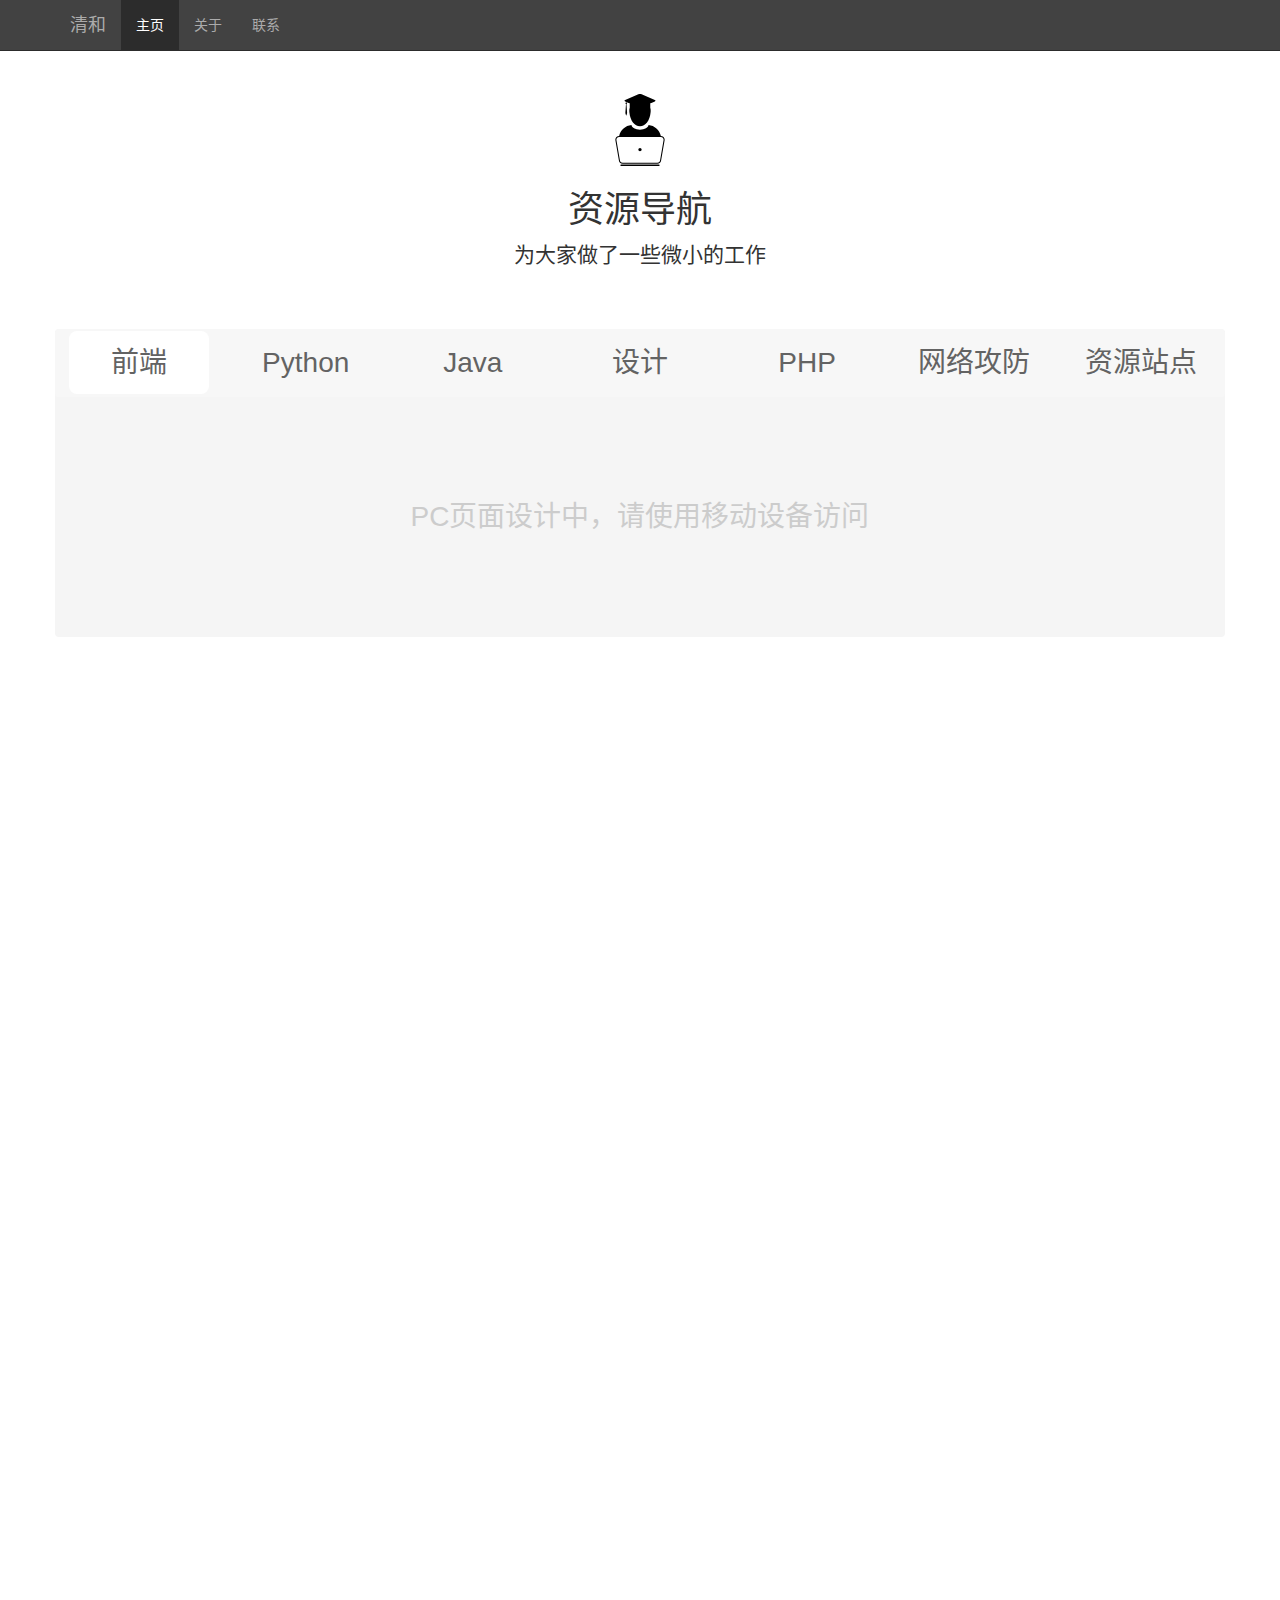
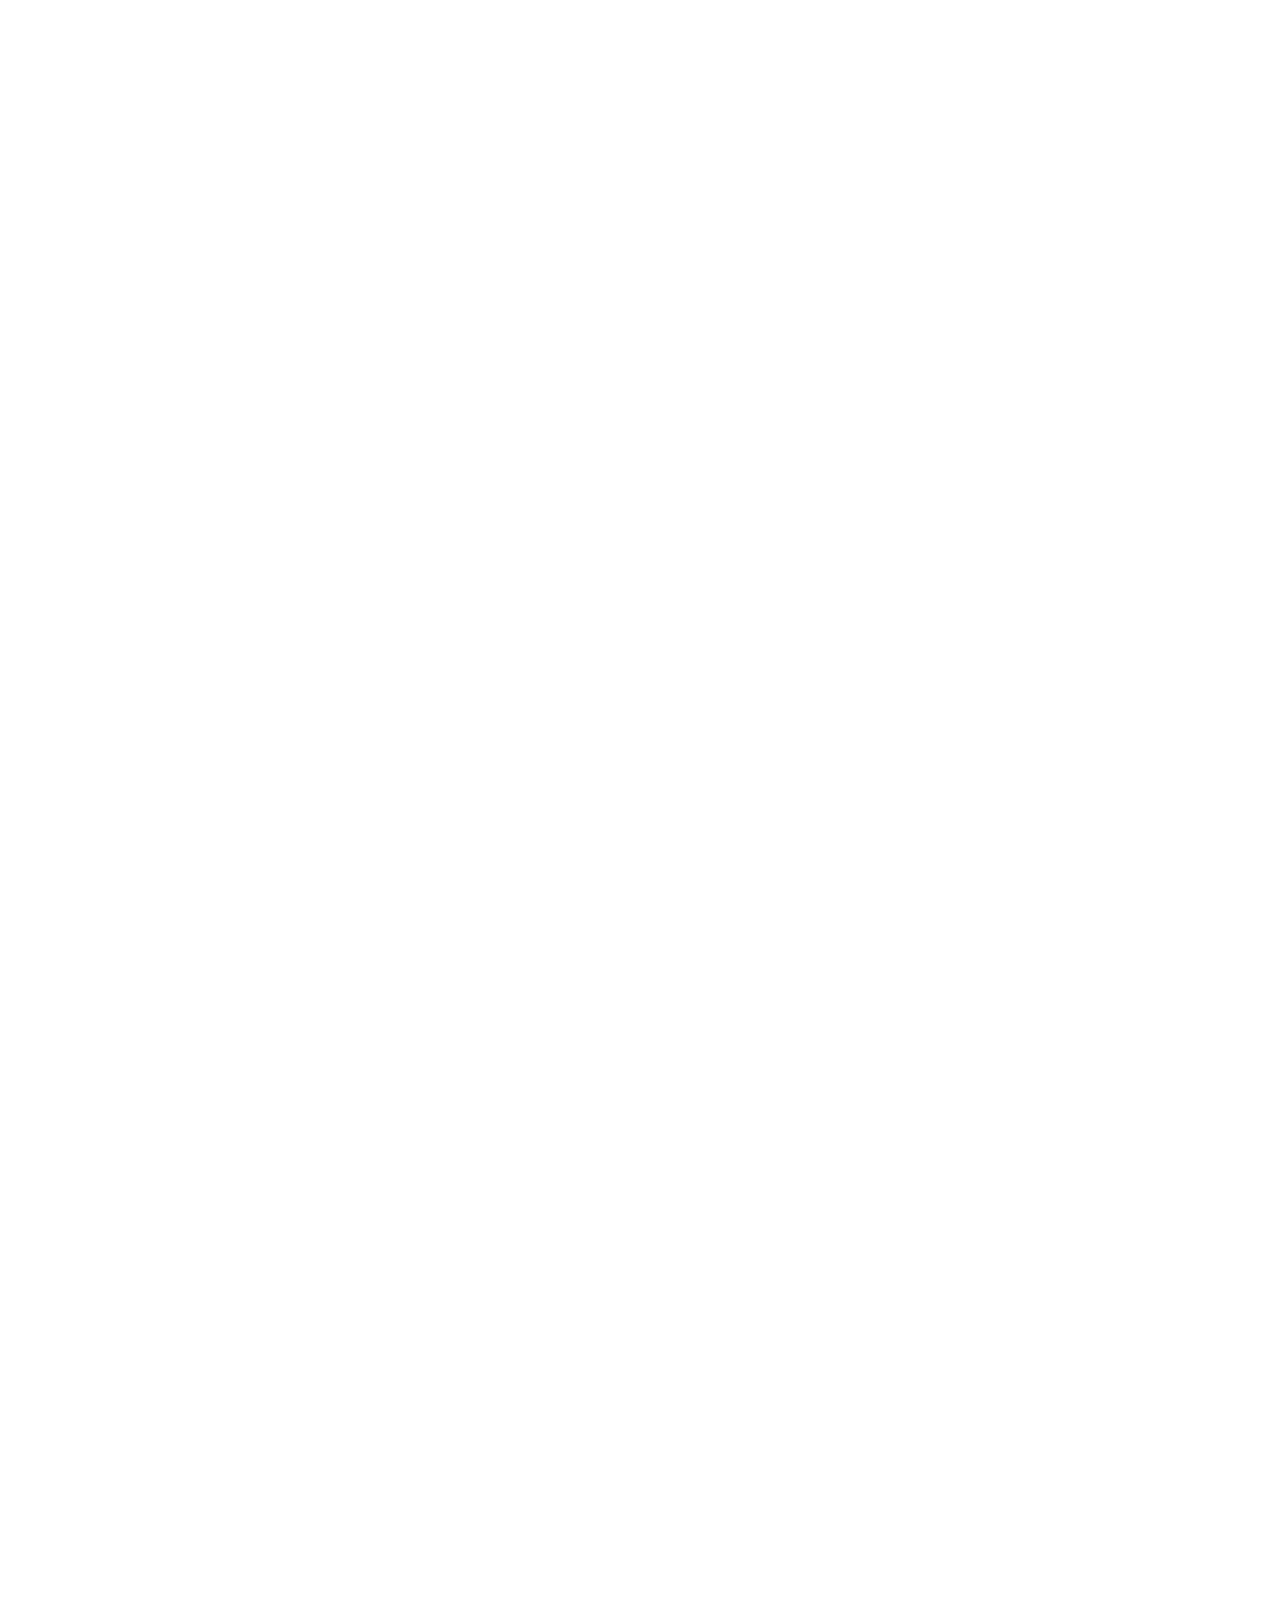
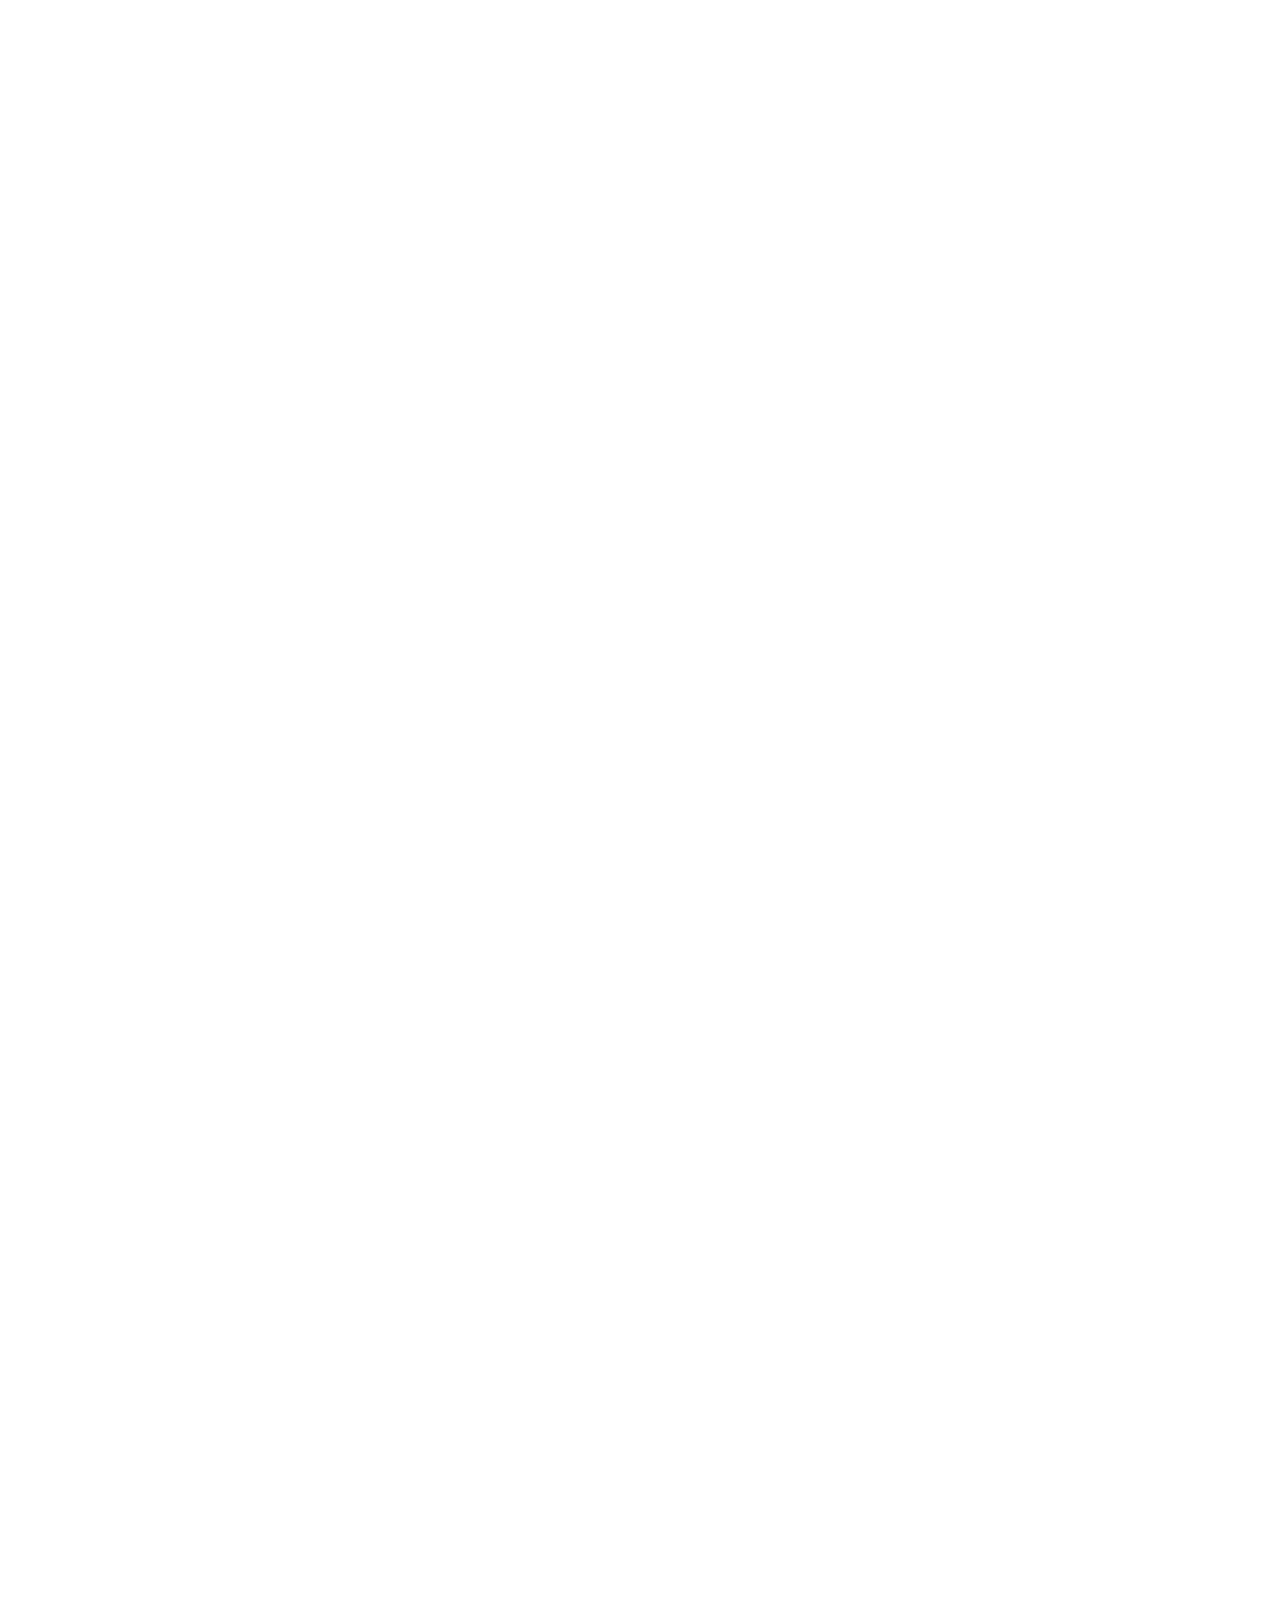
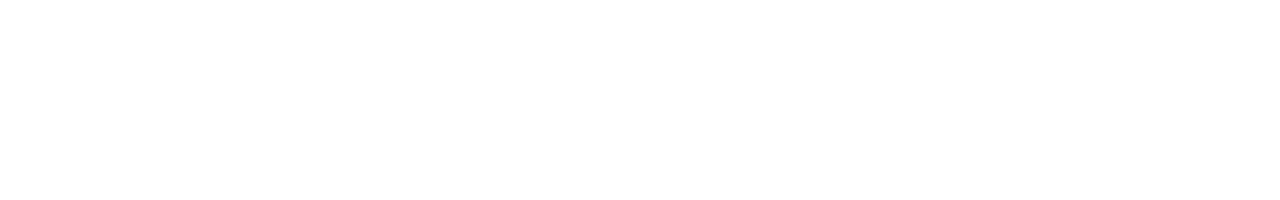
<file: index.html>
﻿<!DOCTYPE html>
<html lang="zh-CN">
  <head>
    <!-- 头部配置 -->
    <meta charset="utf-8">
    <meta http-equiv="X-UA-Compatible" content="IE=edge">
    <meta name="viewport" content="width=device-width, initial-scale=1">
    <!-- 上述3个meta标签*必须*放在最前面，任何其他内容都*必须*跟随其后！ -->
    <title>Area丨资源导航</title>

    <!-- 引入Bootstrap核心样式表文件 -->
    <link href="lib/bootstrap/css/bootstrap.css" rel="stylesheet">

    <!-- HTML5 shim and Respond.js for IE8 support of HTML5 elements and media queries -->
    <!-- WARNING: Respond.js doesn't work if you view the page via file:// -->
    <!--[if lt IE 9]>
      <script src="lib/html5shiv/html5shiv.js"></script>
      <script src="lib/respond/respond.src.js"></script>
    <![endif]-->
    <!-- /头部配置 -->

    <link href="css/main.css" rel="stylesheet" type="text/css"/>
    <!-- <link href="css/memo.css" rel="stylesheet" type="text/css"/> -->
  </head>
  <body>
  	<!-- navbar-header -->
    <nav class="navbar navbar-inverse navbar-fixed-top">
      <div class="container">
        <div class="navbar-header">
          <button type="button" class="navbar-toggle collapsed" data-toggle="collapse" data-target="#navbar" aria-expanded="false" aria-controls="navbar">
            <span class="sr-only">Toggle navigation</span>
            <span class="icon-bar"></span>
            <span class="icon-bar"></span>
            <span class="icon-bar"></span>
          </button>
          <a class="navbar-brand" href="index.html">清和</a>
        </div>
        <div id="navbar" class="collapse navbar-collapse">
          <ul class="nav navbar-nav">
            <li class="active"><a href="#">主页</a></li>
            <li><a href="about.html">关于</a></li>
            <li><a href="contact.html">联系</a></li>
          </ul>
        </div><!--/.nav-collapse -->
      </div>
        </nav>
    <!-- /navbar-header -->

    <!-- container-top -->
    <div class="container" id="container-top">
      <div class="starter-template">
        <img id="logo" class="img-responsive center-block logo" src="img/studentIcon.svg" alt="icon">
        <h1 class="">资源导航</h1>
        <p class="lead">为大家做了一些微小的工作</p>
      </div>
    </div>
    <!-- /container-top -->

    <!-- container-main -->
    <div class="container"  id="container-main">
      <div class="wraper-container">
      <!-- 移动模块 -->
        <section class="visible-xs-block section-main">
          <span class="span-image">
            <img src="img/web-design.jpg" alt="web-design" >
          </span>
          <h3 class="p-section">前端</h3>
          <h4 style="margin-top: 30px">前端教程</h4>
          <p style="padding: 0 20px">html→css→js→jquery→...→Bootstrap→Ajax→node.js</p>
          <p style="padding: 0 20px">一套质量较好的教程，辅以《JavaScript高级程序设计》，《css权威指南》，《css世界》等书，适合前端入门与进阶。</p>
          <a class="btn btn-default " style="width: 60%; margin-top:30px" href="https://pan.baidu.com/s/1bqot5NL">获取</a>

        </section>

        <section class="visible-xs-block section-main">
          <span class="span-image">
            <img src="img/python.jpg" alt="web-design" >
          </span>
          <h3 class="p-section">Python</h3>
          <h4 style="margin-top: 30px">python教程整合</h4>
          <p style="margin-top: 30px; padding: 0 20px">Python基础→进阶→项目→数据分析→数学基础→算法→深度学习→机器学习→数据挖掘→...→量化交易→NLP→计算机视觉→Kaggle</p>
          <p style="padding: 0 20px"></p>
          <a class="btn btn-default " style="width: 60%; margin-top:30px" href="https://pan.baidu.com/s/1mjwjare">获取</a>

        </section>

        <section class="visible-xs-block section-main">
          <span class="span-image">
            <img src="img/java.jpg" alt="web-design" >
          </span>
          <h3 class="p-section">Java</h3>
          <h4 style="margin-top: 30px">传智播客 Java教程 整合</h4>
          <p style="margin-top: 30px; padding: 0 20px">Java SE→tomcat→servlet→jsp→数据库→...→spring→实战</p>
          <p style="padding: 0 20px"></p>
          <a class="btn btn-default " style="width: 60%; margin-top:30px" href="https://pan.baidu.com/s/1hYYc5hLHn_IM6U9JTvOboA">获取</a>

        </section>

         <section class="visible-xs-block section-main">
          <span class="span-image">
            <img src="img/ui.jpg" alt="web-design" >
          </span>
          <h3 class="p-section">UI设计</h3>
          <h4 style="margin-top: 30px">UI教程 整合</h4>
          <p style="margin-top: 30px; padding: 0 20px">PS基础→AI→平面实战→实用美术→电商设计→网页设计→UI设计→实战</p>
          <p style="padding: 0 20px"></p>
          <a class="btn btn-default " style="width: 60%; margin-top:30px" href="https://pan.baidu.com/s/1ht2wPl6">获取</a>

        </section>

        </div>
      <!-- /移动模块 -->

      <nav class="hidden-xs" id="nav-items">
        <ul class="">
          <li class="nav-active"><a class="lead" href="#">前端</a></li>
          <li><a class="lead" href="#">Python</a></li>
          <li><a class="lead" href="#">Java</a></li>
          <li><a class="lead" href="#">设计</a></li>
          <li><a class="lead" href="#">PHP</a></li>
          <li><a class="lead" href="#">网络攻防</a></li>
          <li><a class="lead" href="#">资源站点</a></li>
        </ul>
      </nav>


    <!-- 测试中 -->
      <p class="hidden-xs" style="text-align: center; margin: 100px ;font-size:2em;color: #ccc">PC页面设计中，请使用移动设备访问</p>
    <!-- /测试中 -->
    

    </div>
    <!-- /container-main -->



    <!-- 依赖库 -->
    <!-- bootstap 的所有组件都是依赖jquery的 -->
    <script src="lib/jquery/jquery.js"></script>
    <!-- Include all compiled plugins (below), or include individual files as needed -->
    <script src="lib/bootstrap/js/bootstrap.js"></script>
    <!-- /依赖库 -->


    <script>
      $(window).load(function () {
        var logo=$("#logo");
        if ((logo.offset().top-$(window).scrollTop()>0)&&(logo.offset().top-$(window).scrollTop()<$(window).height())) {
          logo.addClass("mark-t");
          }
        $(window).scroll(function(){
          console.log(11);
          if ((logo.offset().top-$(window).scrollTop()>0)&&(logo.offset().top-$(window).scrollTop()<$(window).height())) {
          logo.addClass("mark-t");
          }else{
            logo.removeClass("mark-t");
          }
      });
       
      });
    </script>
  </body>
</html>
</file>
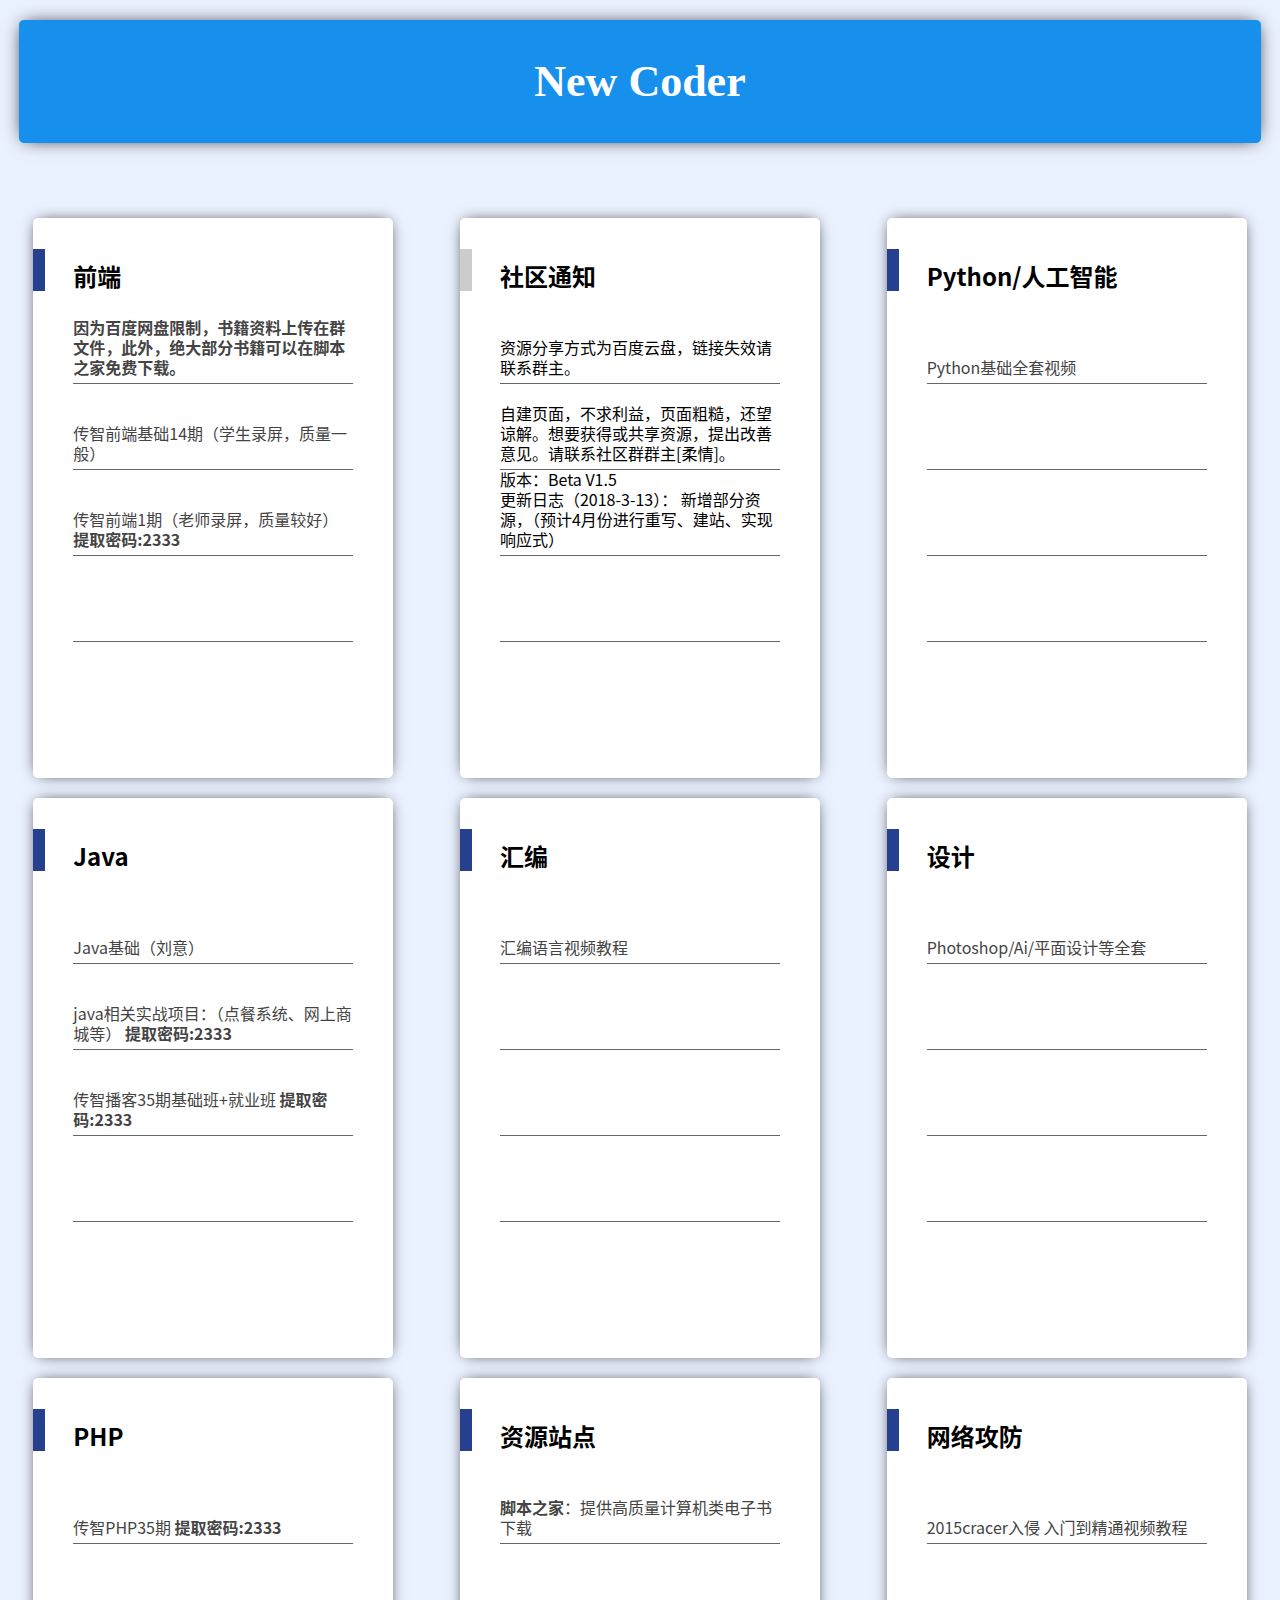
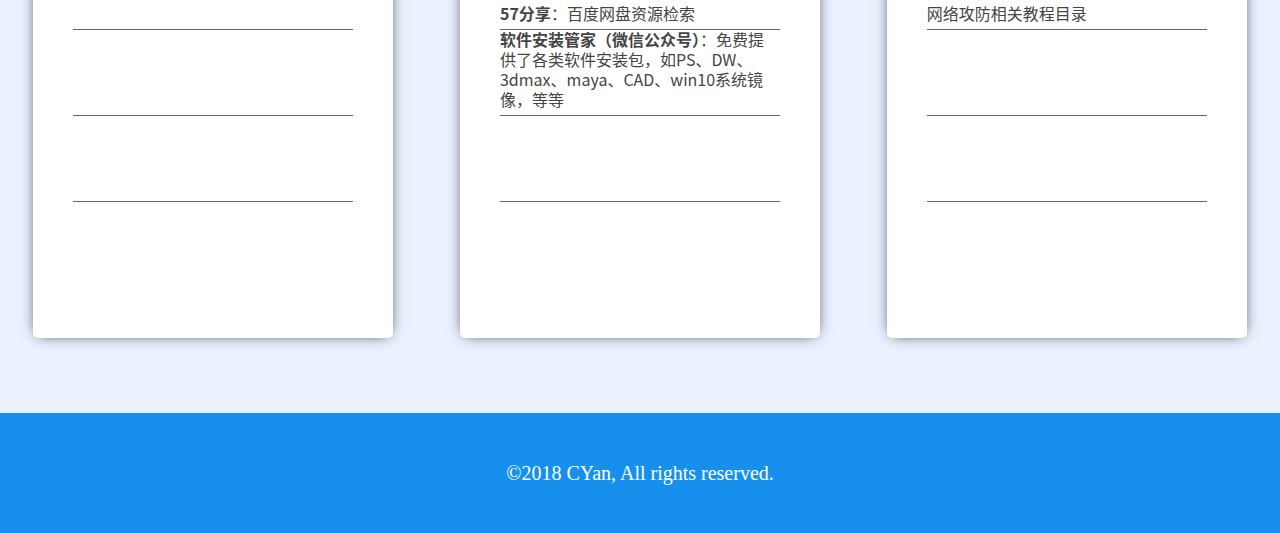
<file: old/index.html>
<!DOCTYPE html>
<html lang="en">
<head>
    <meta charset="UTF-8">
    <title>属于大家的学习社区</title>
    <!--<link rel="stylesheet" href="css/resetcss.css">-->
    <link rel="stylesheet" href="material/font-awesome/css/font-awesome.min.css">
    <link rel="shortcut icon" href="images/code.png" type="image/x-icon">
    <!--<link rel="stylesheet" media="screen and (max-width:600px)" href="css/indexSmall.css" type="text/css" />-->
    <link rel="stylesheet" href="css/indexNormal.css" type="text/css" />

</head>
<body>
    <div class="header-wrap">
        <div class="header">
            <div class="header-introduce">
                <p>New Coder</p>
            </div>
        </div>
    </div>


    <div class="content">
        <!--前端-->
        <div class="article-block">
            <div class="article-block-top">
                <div class="article-block-ornament"></div>
                <div class="article-block-top-title"><h2>前端</h2></div>
            </div>
            <div class="article-block-content">
                <div class="article-news">
                    <a href=""><b>因为百度网盘限制，书籍资料上传在群文件，此外，绝大部分书籍可以在脚本之家免费下载。</b></a>
                </div>
                <div class="article-news">
                    <a href="https://pan.baidu.com/s/1bqot5NL">传智前端基础14期（学生录屏，质量一般）</a>
                </div>
                <div class="article-news">
                    <a href="https://pan.baidu.com/s/17AMkW524GFipPBB63RuHSA">传智前端1期（老师录屏，质量较好）<b>提取密码:2333</b></a>
                </div>
                <div class="article-news">
                    <a href="#"></a>
                </div>
                <div class="article-block-footer">
                    <!--<a href="#">更多 <span class="fa fa-angle-double-right"></span></a>-->
                </div>
            </div>
        </div>

        <!--通知-->
        <div class="article-block inform">
            <div class="article-block-top">
                <div class="article-block-ornament" style="background-color: #cccccc"></div>
                <div class="article-block-top-title"><h2>社区通知</h2></div>
            </div>
            <div class="article-block-content">
                <div class="article-news">
                    <a href="#">资源分享方式为百度云盘，链接失效请联系群主。</a>
                </div>
                <div class="article-news">
                    <a href="#">自建页面，不求利益，页面粗糙，还望谅解。想要获得或共享资源，提出改善意见。请联系社区群群主[柔情]。</a>
                </div>
                <div class="article-news">
                    <!--<a href="#">版本：Beta V1.0<br>更新日志（2018-1-30）： 页面建设，添加了前端相关资料。</a>-->
                    <!--<a href="#">版本：Beta V1.1<br>更新日志（2018-2-1）： 页面建设，添加了Python,java等资料。</a>-->
                    <!--<a href="#">版本：Beta V1.2<br>更新日志（2018-2-14）： 页面维护</a>-->
                    <!--<a href="#">版本：Beta V1.3<br>更新日志（2018-2-27）： 新增-网络攻防</a>-->
                    <!-- <a href="#">版本：Beta V1.4<br>更新日志（2018-03-03）： 新增-资源网站，（预计4月份进行重写、建站、实现响应式）</a> -->
                     <a href="#">版本：Beta V1.5<br>更新日志（2018-3-13）： 新增部分资源，（预计4月份进行重写、建站、实现响应式）</a>
                </div>
                <div class="article-news">
                    <a href="#"></a>
                </div>
                <div class="article-block-footer">
                    <!--<a href="#">更多 <span class="fa fa-angle-double-right"></span></a>-->
                </div>
            </div>
        </div>

        <!--人工智能-->
        <div class="article-block">
            <div class="article-block-top">
                <div class="article-block-ornament"></div>
                <div class="article-block-top-title"><h2>Python/人工智能</h2></div>
            </div>
            <div class="article-block-content">
                <div class="article-news">
                    <a href="https://pan.baidu.com/s/1mjwjare">Python基础全套视频</a>
                </div>
                <div class="article-news">
                    <a href=""></a>
                </div>
                <div class="article-news">
                    <a href="#"></a>
                </div>
                <div class="article-news">
                    <a href="#"></a>
                </div>
                <div class="article-block-footer">
                    <!--<a href="#">更多 <span class="fa fa-angle-double-right"></span></a>-->
                </div>
            </div>
        </div>

        <!--java-->
        <div class="article-block">
            <div class="article-block-top">
                <div class="article-block-ornament"></div>
                <div class="article-block-top-title"><h2>Java</h2></div>
            </div>
            <div class="article-block-content">
                <div class="article-news">
                    <a href="https://pan.baidu.com/s/1pNj1UbT">Java基础（刘意）</a>
                </div>
                <div class="article-news">
                    <a href="https://pan.baidu.com/s/1xaxo_MgQZMcLn8kr5_sPsQ">java相关实战项目：（点餐系统、网上商城等）  <b>提取密码:2333</b></a>
                </div>
                <div class="article-news">
                    <a href="https://pan.baidu.com/s/1h5m7vPYdWxMy_4MgRKU3hA">传智播客35期基础班+就业班  <b>提取密码:2333</b></a>
                </div>
                <div class="article-news">
                    <a href="#"></a>
                </div>
                <div class="article-block-footer">
                    <!--<a href="#">更多 <span class="fa fa-angle-double-right"></span></a>-->
                </div>
            </div>
        </div>


        <!--汇编-->
        <div class="article-block">
            <div class="article-block-top">
                <div class="article-block-ornament"></div>
                <div class="article-block-top-title"><h2>汇编</h2></div>
            </div>
            <div class="article-block-content">
                <div class="article-news">
                    <a href="https://pan.baidu.com/s/1bqMjN7T">汇编语言视频教程</a>
                </div>
                <div class="article-news">
                    <a href="#"></a>
                </div>
                <div class="article-news">
                    <a href="#"></a>
                </div>
                <div class="article-news">
                    <a href="#"></a>
                </div>
                <div class="article-block-footer">
                    <!--<a href="#">更多 <span class="fa fa-angle-double-right"></span></a>-->
                </div>
            </div>
        </div>

        <!--设计-->
        <div class="article-block">
            <div class="article-block-top">
                <div class="article-block-ornament"></div>
                <div class="article-block-top-title"><h2>设计</h2></div>
            </div>
            <div class="article-block-content">
                <div class="article-news">
                    <a href="https://pan.baidu.com/s/1ht2wPl6">Photoshop/Ai/平面设计等全套</a>
                </div>
                <div class="article-news">
                    <a href="#"></a>
                </div>
                <div class="article-news">
                    <a href="#"></a>
                </div>
                <div class="article-news">
                    <a href="#"></a>
                </div>
                <div class="article-block-footer">
                    <!--<a href="#">更多 <span class="fa fa-angle-double-right"></span></a>-->
                </div>
            </div>
        </div>

        <!--PHP-->
        <div class="article-block">
            <div class="article-block-top">
                <div class="article-block-ornament"></div>
                <div class="article-block-top-title"><h2>PHP</h2></div>
            </div>
            <div class="article-block-content">
                <div class="article-news">
                    <a href="https://pan.baidu.com/s/1JTjbKipaYv3PWzpbHFKVlw">传智PHP35期 <b>提取密码:2333</b></a>
                </div>
                <div class="article-news">
                    <a href="#"></a>
                </div>
                <div class="article-news">
                    <a href="#"></a>
                </div>
                <div class="article-news">
                    <a href="#"></a>
                </div>
                <div class="article-block-footer">
                    <!--<a href="#">更多 <span class="fa fa-angle-double-right"></span></a>-->
                </div>
            </div>
        </div>

        <!--资源站点-->
        <div class="article-block">
            <div class="article-block-top">
                <div class="article-block-ornament"></div>
                <div class="article-block-top-title"><h2>资源站点</h2></div>
            </div>
            <div class="article-block-content">
                <div class="article-news">
                    <a href="http://www.jb51.net/books/"><b>脚本之家</b>：提供高质量计算机类电子书下载</a>
                </div>
                <div class="article-news">
                    <a href="http://www.57fx.com/search/"><b>57分享</b>：百度网盘资源检索</a>
                </div>
                <div class="article-news">
                    <a href="#"><b>软件安装管家（微信公众号）</b>：免费提供了各类软件安装包，如PS、DW、3dmax、maya、CAD、win10系统镜像，等等</a>
                </div>
                <div class="article-news">
                    <a href="#"></a>
                </div>
                <div class="article-block-footer">
                    <!--<a href="#">更多 <span class="fa fa-angle-double-right"></span></a>-->
                </div>
            </div>
        </div>

        <!--网络攻防-->
        <div class="article-block">
            <div class="article-block-top">
                <div class="article-block-ornament"></div>
                <div class="article-block-top-title"><h2>网络攻防</h2></div>
            </div>
            <div class="article-block-content">
                <div class="article-news">
                    <a href="https://pan.baidu.com/s/1dHaZ0Pz">2015cracer入侵 入门到精通视频教程</a>
                </div>
                <div class="article-news">
                    <a href="https://pan.baidu.com/s/1pMEuyHd">网络攻防相关教程目录</a>
                </div>
                <div class="article-news">
                    <a href="#"></a>
                </div>
                <div class="article-news">
                    <a href="#"></a>
                </div>
                <div class="article-block-footer">
                    <!--<a href="#">更多 <span class="fa fa-angle-double-right"></span></a>-->
                </div>
            </div>
        </div>

        </div>

       <div class="footer">
           <!-- <P>据说只要一个程序员生前兢兢业业，勤勤恳恳，死后就会进入程序员天堂，在那里会有72个新垣结衣围着他跳舞。</P> -->
           <p>©2018 CYan,  All rights reserved.</p>
       </div>


</body>
</html>
</file>
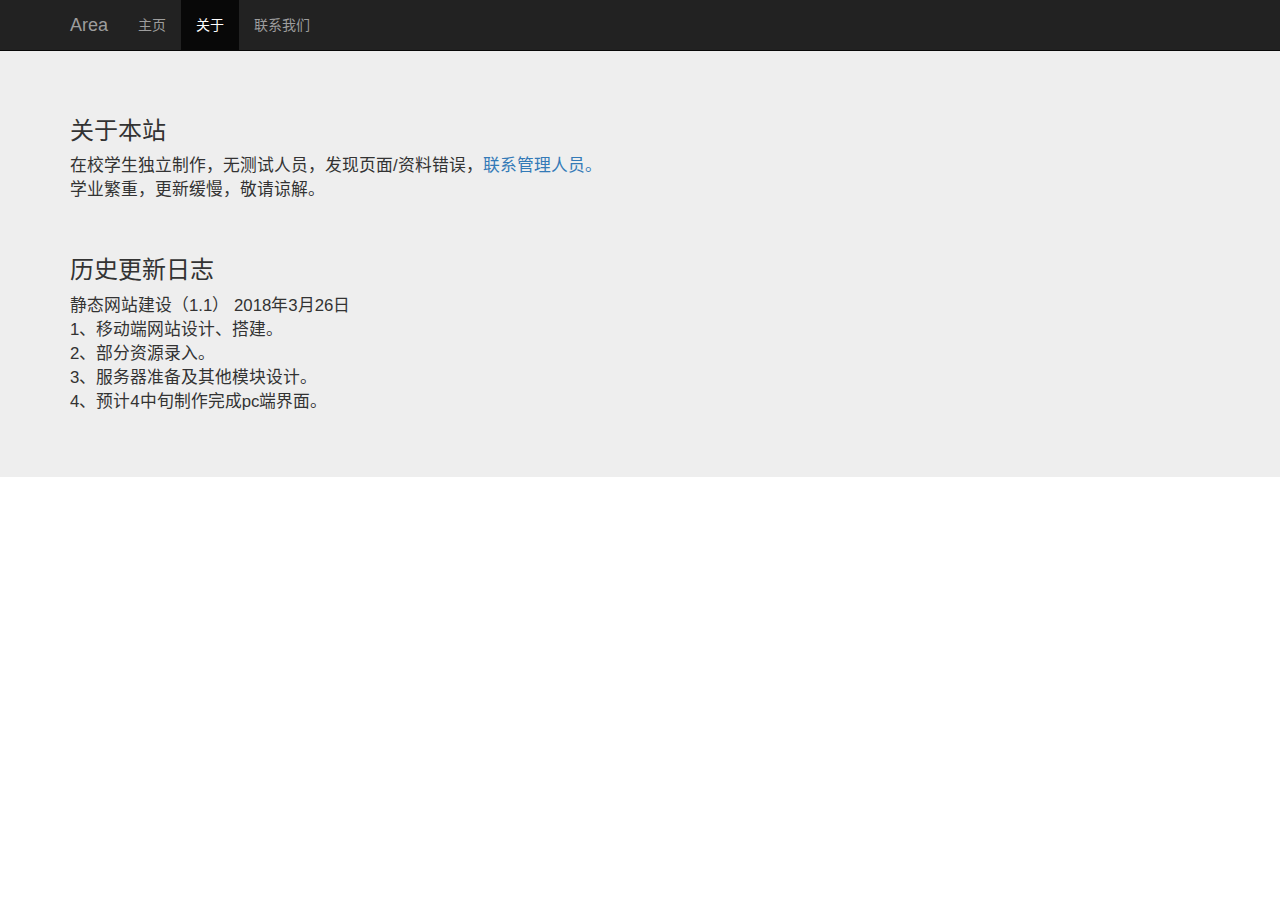
<file: about.html>
<!DOCTYPE html>
<html lang="zh-CN">
  <head>
    <!-- 头部配置 -->
    <meta charset="utf-8">
    <meta http-equiv="X-UA-Compatible" content="IE=edge">
    <meta name="viewport" content="width=device-width, initial-scale=1">
    <!-- 上述3个meta标签*必须*放在最前面，任何其他内容都*必须*跟随其后！ -->
    <title>资源导航</title>

    <!-- 引入Bootstrap核心样式表文件 -->
    <link href="lib/bootstrap/css/bootstrap.css" rel="stylesheet">

    <!-- HTML5 shim and Respond.js for IE8 support of HTML5 elements and media queries -->
    <!-- WARNING: Respond.js doesn't work if you view the page via file:// -->
    <!--[if lt IE 9]>
      <script src="lib/html5shiv/html5shiv.js"></script>
      <script src="lib/respond/respond.src.js"></script>
    <![endif]-->
    <!-- /头部配置 -->

    <link href="css/about.css" rel="stylesheet" type="text/css"/>
    <!-- <link href="css/memo.css" rel="stylesheet" type="text/css"/> -->
  </head>
  <body>
  
    <nav class="navbar navbar-inverse navbar-fixed-top">
      <div class="container">
        <div class="navbar-header">
          <button type="button" class="navbar-toggle collapsed" data-toggle="collapse" data-target="#navbar" aria-expanded="false" aria-controls="navbar">
            <span class="sr-only">Toggle navigation</span>
            <span class="icon-bar"></span>
            <span class="icon-bar"></span>
            <span class="icon-bar"></span>
          </button>
          <a class="navbar-brand" href="index.html">Area</a>
        </div>
        <div id="navbar" class="collapse navbar-collapse">
          <ul class="nav navbar-nav">
            <li><a href="index.html">主页</a></li>
            <li  class="active"><a href="#about">关于</a></li>
            <li><a href="contact.html">联系我们</a></li>
          </ul>
        </div><!--/.nav-collapse -->
      </div>
    </nav>

    <div class="jumbotron jumbotron-main">
         <div class="container about-main">
            <!-- <h3>资源库</h3>
            <p>发挥群体的力量，获取及共享学习资料。<br/>禁止资料倒卖。</p>
 -->
            <h3>关于本站</h3>
            <p>在校学生独立制作，无测试人员，发现页面/资料错误，<a href="https://jq.qq.com/?_wv=1027&k=5gGyUPQ">联系管理人员。</a><br/>学业繁重，更新缓慢，敬请谅解。</p>
            <br/>

            <h3>历史更新日志</h3>
            <p>静态网站建设（1.1） 2018年3月26日<br/>
            1、移动端网站设计、搭建。<br/>2、部分资源录入。<br/>3、服务器准备及其他模块设计。<br/>4、预计4中旬制作完成pc端界面。</p>


          <!--   <p><a class="btn btn-primary btn-lg" href="#" role="button">Learn more</a></p> -->
        </div>
    </div>

    
    


    <!-- 依赖库 -->
    <!-- bootstap 的所有组件都是依赖jquery的 -->
    <script src="lib/jquery/jquery.js"></script>
    <!-- Include all compiled plugins (below), or include individual files as needed -->
    <script src="lib/bootstrap/js/bootstrap.js"></script>
    <!-- /依赖库 -->
  </body>
</html>
</file>
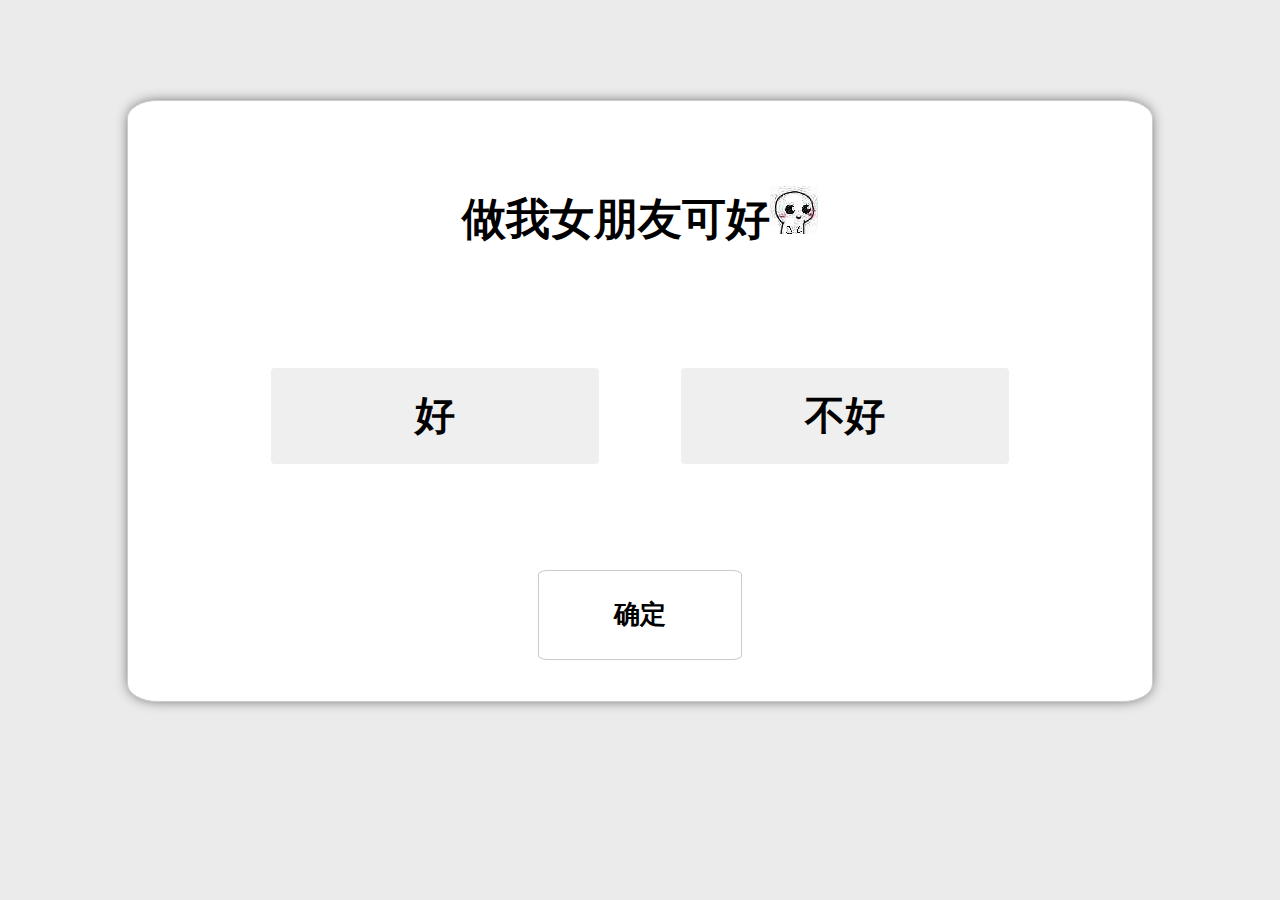
<file: aini.html>
﻿<!DOCTYPE html>
<html lang="en">
<head>
    <meta charset="UTF-8">
    <title>aini</title>
    <style>
        body{
            width: 100%;
            padding: 0;
            margin: 0;
            height: auto;
            /*background-color: #fff;*/
            font: bold 44px/46px "Yu Gothic";
            color: #000000;
            /*background:-webkit-gradient(linear, 0 0, 0 bottom, from(#FFCC99), to(#99CC99));*/
            background-color: #ebebeb;
        }
        .alert{
            display: none;
            justify-content: center;
            align-items: center;
            position: absolute;
            width: 100%;
            height: 10%;
            margin-left: 50%;
            margin-top: 50%;
            transform: translate(-50%,-80%);
            font: bold 52px/52px "微软雅黑";
            background-color: #cccccc;
            border-radius: 3%;
            box-shadow: 0 0 15px -5px #000000;
            opacity: 1;
        }
        .warning{
            display: none;
            justify-content: center;
            align-items: center;
            position: absolute;
            width: 100%;
            height: 10%;
            margin-left: 50%;
            margin-top: 50%;
            transform: translate(-50%,-80%);
            font: bold 52px/52px "微软雅黑";
            background-color: #cccccc;
            border-radius: 3%;
            box-shadow: 0 0 15px -5px #000000;
            opacity: 0.5;
        }
        .content{
            display: flex;
            flex-direction: column;
            align-items: center;
            flex-wrap: wrap;
            justify-content: space-around;
            margin: 100px auto;
            width: 80%;
            height: 600px;
            border: 1px solid #cccccc;
            /*background:-webkit-gradient(linear, 0 0, 0 bottom, from(#CCFFFF), to(#FFFF99));*/
            background-color: white;
            border-radius: 3%;
            box-shadow: 0 0 15px -5px #000000;
        }
        .content p{
            text-align: center;
        }
        .box{
            width:80%;
            height: 20%;
            display: flex;
            justify-content: space-around;
        }
        .select{
            display: flex;
            justify-content: center;
            align-items: center;
            width: 40%;
            height: 80%;
            font: bold 40px/46px "Yu Gothic";


            background-color: #efefef;
            border-radius: 4px;
        }
        button{
            font: bold 26px/36px "Yu Gothic";
            width: 20%;
            height: 15%;
            background-color: #ffffff;
            border: 1px solid #cccccc;
            border-radius: 5%;
            box-shadow: 0 0 10px -5px #efefef;
        }
        .clear{
            display: flex;
        }
    </style>
</head>
<body>
    <div class="alert">
        恭喜你获得男朋友一只
    </div>
    <div class="warning">
        请选择
    </div>
    <div class="content">
        <p>做我女朋友可好<img src="images/可爱1.jpg"></p>
        <div class="box">
            <div class="select right">好</div>
            <div class="select false">不好</div>
        </div>

        <button>确定</button>
    </div>

    <script>
        var select=document.getElementsByClassName("select");
        var box=document.getElementsByClassName("box")[0];
        var right=document.getElementsByClassName("right")[0];
        var falseSelect=document.getElementsByClassName("false")[0];
        var button1=document.getElementsByTagName("button")[0];
        var alert=document.getElementsByClassName("alert")[0];
        var warning=document.getElementsByClassName("warning")[0];

        select[0].display=false;
        select[1].display=false;

        select[0].onclick=function (ev) {
            // console.log(select[0].display);
            // console.log(select[1].display);
            select[1].style.backgroundColor="#efefef";
            select[1].display=false;

            if (select[0].innerHTML=="不好")
            {
                select[0].innerHTML="好";
                select[1].innerHTML="不好";
            }

            if(select[0].display==false){
                select[0].style.backgroundColor="RGB(154,204,237)";
            }
            else{
                select[0].style.backgroundColor="#efefef";
            }

            select[0].display=!select[0].display;
            // console.log(select[0].display);
            // console.log(select[1].display);
        }

        select[1].onclick=function (ev) {
            // console.log(select[0].display);
            // console.log(select[1].display);
            // console.log(right.innerHTML);
            select[0].style.backgroundColor="#efefef";
            select[0].display=false;

            if (select[1].innerHTML=="不好")
            {
                select[1].innerHTML="好";
                select[0].innerHTML="不好";
            }

            if(select[1].display==false){
                select[1].style.backgroundColor="RGB(154,204,237)";
            }
            else{
                select[1].style.backgroundColor="#efefef";
            }

            // left.innerHTML="不好";

            select[1].display=!select[1].display;
            // console.log(select[0].display);
            // console.log(select[1].display);
        }

        button1.onclick=function () {
            // button1.style.backgroundColor="RGB(52,152,219)";
            if(select[1].display||select[0].display){
                var timer=setTimeout(function (args) {
                    alert.className="alert clear"
                },300)
            }else{
                var timer=setTimeout(function (args) {
                    warning.className="warning clear"
                },300)
            }

        }

        warning.onclick=function () {
            warning.className="warning"
        }

    </script>
</body>
</html>
</file>
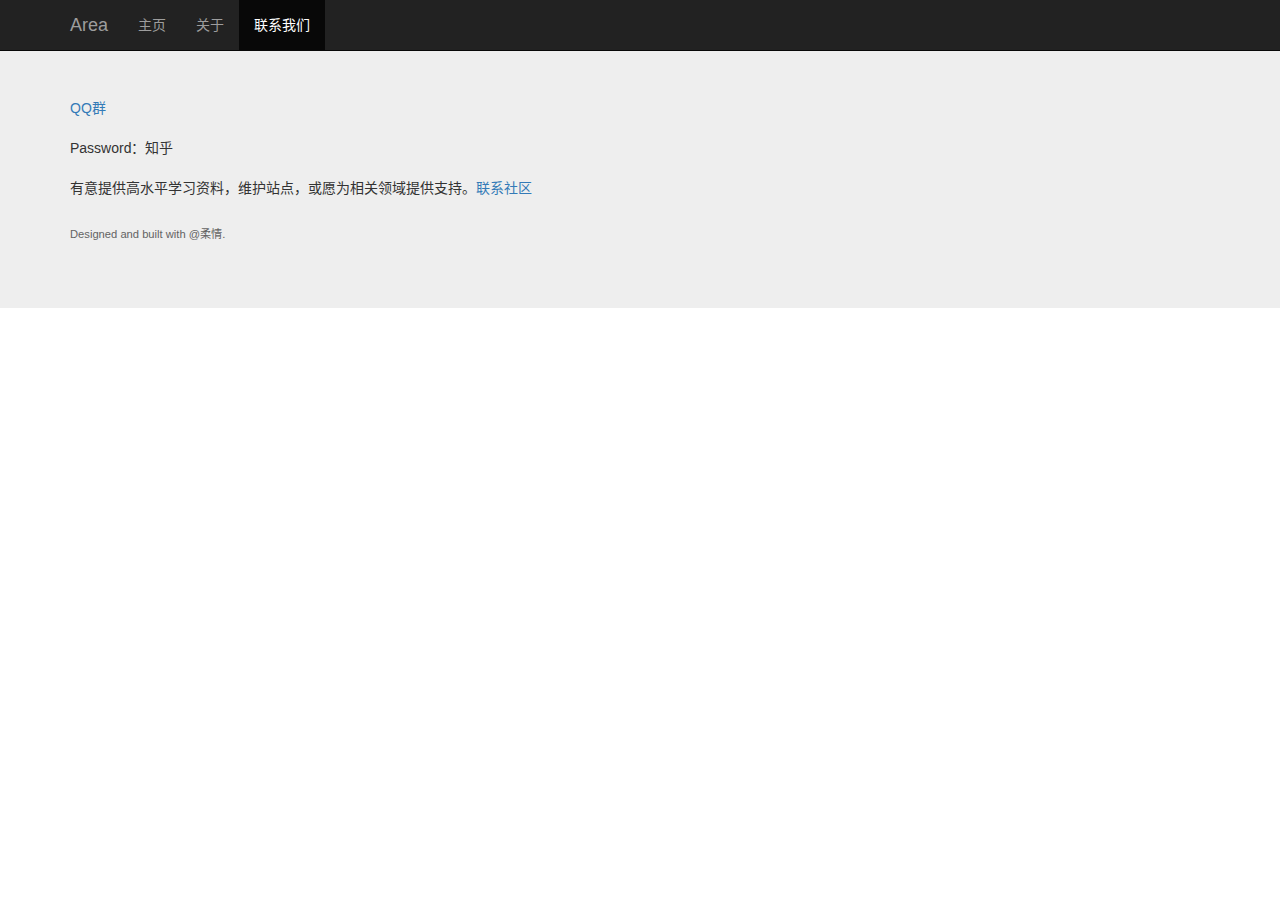
<file: contact.html>
<!DOCTYPE html>
<html lang="zh-CN">
  <head>
    <!-- 头部配置 -->
    <meta charset="utf-8">
    <meta http-equiv="X-UA-Compatible" content="IE=edge">
    <meta name="viewport" content="width=device-width, initial-scale=1">
    <!-- 上述3个meta标签*必须*放在最前面，任何其他内容都*必须*跟随其后！ -->
    <title>资源导航</title>

    <!-- 引入Bootstrap核心样式表文件 -->
    <link href="lib/bootstrap/css/bootstrap.css" rel="stylesheet">

    <!-- HTML5 shim and Respond.js for IE8 support of HTML5 elements and media queries -->
    <!-- WARNING: Respond.js doesn't work if you view the page via file:// -->
    <!--[if lt IE 9]>
      <script src="lib/html5shiv/html5shiv.js"></script>
      <script src="lib/respond/respond.src.js"></script>
    <![endif]-->
    <!-- /头部配置 -->

    <link href="css/about.css" rel="stylesheet" type="text/css"/>
    <!-- <link href="css/memo.css" rel="stylesheet" type="text/css"/> -->
  </head>
  <body>
  
    <nav class="navbar navbar-inverse navbar-fixed-top">
      <div class="container">
        <div class="navbar-header">
          <button type="button" class="navbar-toggle collapsed" data-toggle="collapse" data-target="#navbar" aria-expanded="false" aria-controls="navbar">
            <span class="sr-only">Toggle navigation</span>
            <span class="icon-bar"></span>
            <span class="icon-bar"></span>
            <span class="icon-bar"></span>
          </button>
          <a class="navbar-brand" href="index.html">Area</a>
        </div>
        <div id="navbar" class="collapse navbar-collapse">
          <ul class="nav navbar-nav">
            <li><a href="index.html">主页</a></li>
            <li><a href="about.html">关于</a></li>
            <li  class="active"><a href="contact.html">联系我们</a></li>
          </ul>
        </div><!--/.nav-collapse -->
      </div>
    </nav>

    <div class="jumbotron jumbotron-main">
         <div class="container">
           <!--  <h1>QQ群</h1>
            <p>263743018 进群口令：知乎</p>
            <p>提供学习资源，讨论计算机相关知识。</p>
            <p>有任何建议与疑问，联系社区群群主 『柔情』</p> -->
          <address>
            <a href="https://jq.qq.com/?_wv=1027&k=5gGyUPQ">QQ群</a><br><br>
            Password：知乎
            <!-- China<br> <br> -->
            <!-- <abbr title="Phone">P:</abbr> (123) 456-7890 -->
            <br><br>
            有意提供高水平学习资料，维护站点，或愿为相关领域提供支持。<a href="#" id="contactMe">联系社区</a>
            <br><br>
            
            <h5 style="color:#636363;font-size: 0.8em;">Designed and built with @柔情.</h5>
            
          </address>

          <!-- <address> -->
            <!-- <strong>Full Name</strong><br> -->
            <!-- <a href="mailto:#">first.last@example.com</a> -->
          <!-- </address> -->

        </div>
    </div>

    <div class="container" id="qq" style="display: none">
      <img id="qq" src="img/contact.jpg" alt="qq号" style="display:block; width: 180px;margin:0 auto;">
    </div>

    


    <!-- 依赖库 -->
    <!-- bootstap 的所有组件都是依赖jquery的 -->
    <script src="lib/jquery/jquery.js"></script>
    <!-- Include all compiled plugins (below), or include individual files as needed -->
    <script src="lib/bootstrap/js/bootstrap.js"></script>
    <!-- /依赖库 -->
    <script>
      $('#contactMe').click(function(){
        $('#qq').show(1400);
      });
    </script>
  </body>
</html>
</file>
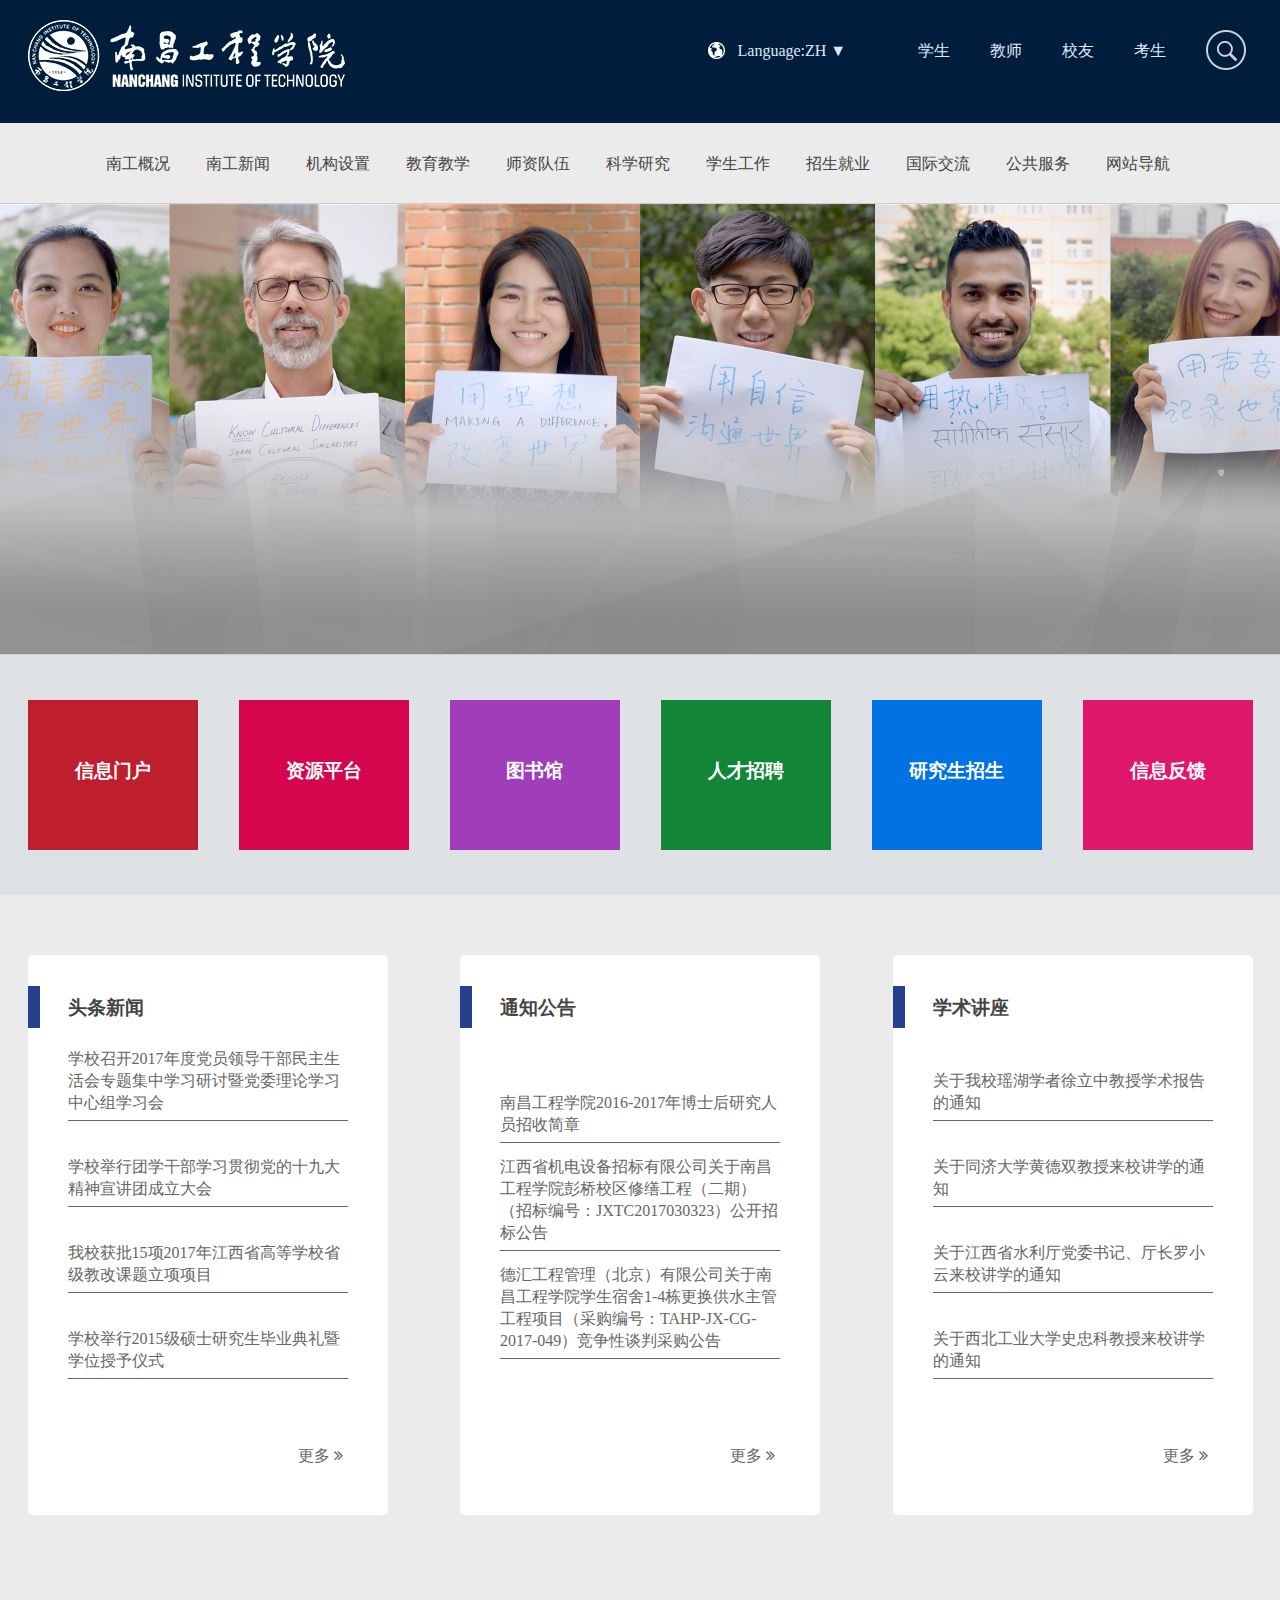
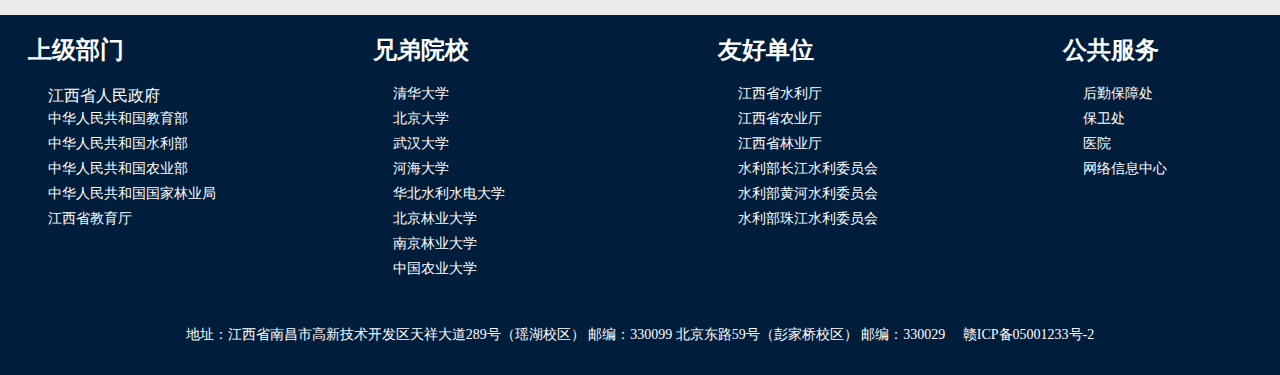
<file: indedx.html>
<!DOCTYPE html>
<html lang="en">
<head>
    <meta charset="UTF-8">
    <meta name="description" content="南昌工程学院（Nanchang Institute of Technology）是一所由江西省人民政府与中华人民共和国水利部共建，以工学为主，文学、经济学、理学、农学、管理学、艺术学等多学科协调发展的水利特色院校；">
    <meta name="keywords" content="南昌工程学院官网，南昌工程学院主页概念版，南工，大学，水利，软件学院">
    <!--校徽图标需要更换-->
    <link rel="icon" href="material/NIT.ico" type="image/x-icon"/>
    <link rel="stylesheet" href="style.css">
    <link rel="stylesheet" href="material/font-awesome/css/font-awesome.min.css">
    <title>NIT-Beta | 南昌工程学院主页-概念版</title>


</head>
<body>

    <div class="top-SearchContainer">
        <form class="top-content">
            <div class="top-content-searchBox">
                <input type="text" class="search" placeholder="搜索资讯标题">
                <button type="submit" class="fa fa-search"></button>
            </div>
        </form>
    </div>
    <div class="header">
        <div class="header-content">
            <div class="logo">

            </div>
            <div class="header-navigation">
                <ul class="header-navigation">
                    <li id="hea-nav-lan"><a href="#">Language:ZH ▼ </a></li>
                    <li><a href="#">学生</a></li>
                    <li><a href="#">教师</a></li>
                    <li><a href="#">校友</a></li>
                    <li><a href="#">考生</a></li>
                    <li id="hea-nav-last"><a href="#" id="hea-nav-search" onclick="searchClick()"></a></li>
                </ul>
            </div>
        </div>
    </div>
    <div class="main-navigation">
        <div class="menu-container">
            <div class="menu-point">
                <div class="menu menu1">
                    <div class="menu-module-left">
                        <ul>
                            <li>南工概况</li>
                            <li>校徽校训</li>
                            <li>现任领导</li>
                        </ul>
                    </div>

                    <div class="menu-module-right">
                        <ul>
                            <li>校园风景</li>
                            <li>多媒体宣传片</li>
                            <li>视觉形象识别系统</li>
                            <li>校园航拍</li>
                        </ul>
                    </div>

                </div>
                <div class="menu menu2">
                    <ul>
                        <li>南工新闻</li>
                        <li></li>
                        <li></li>
                        <li></li>
                        <li></li>
                    </ul>
                    <ul>
                        <li>媒体南工</li>
                        <li></li>
                        <li></li>
                        <li></li>
                        <li></li>
                    </ul>
                </div>
                <div class="menu menu3">
                    <ul>
                        <li>党群部门</li>
                        <li></li>
                        <li></li>
                        <li></li>
                        <li></li>
                    </ul>
                    <ul>
                        <li>行政部门</li>
                        <li></li>
                        <li></li>
                        <li></li>
                        <li></li>
                    </ul>
                    <ul>
                        <li></li>
                        <li></li>
                        <li></li>
                        <li></li>
                        <li></li>
                    </ul>
                </div>
                <div class="menu menu4">
                    <ul>
                        <li></li>
                        <li></li>
                        <li></li>
                        <li></li>
                        <li></li>
                    </ul>
                    <ul>
                        <li></li>
                        <li></li>
                        <li></li>
                        <li></li>
                        <li></li>
                    </ul>
                    <ul>
                        <li></li>
                        <li></li>
                        <li></li>
                        <li></li>
                        <li></li>
                    </ul>
                </div>
                <div class="menu menu5">
                    <ul>
                        <li></li>
                        <li></li>
                        <li></li>
                        <li></li>
                        <li></li>
                    </ul>
                    <ul>
                        <li></li>
                        <li></li>
                        <li></li>
                        <li></li>
                        <li></li>
                    </ul>
                    <ul>
                        <li></li>
                        <li></li>
                        <li></li>
                        <li></li>
                        <li></li>
                    </ul>
                </div>
                <div class="menu menu6">
                    <ul>
                        <li></li>
                        <li></li>
                        <li></li>
                        <li></li>
                        <li></li>
                    </ul>
                    <ul>
                        <li></li>
                        <li></li>
                        <li></li>
                        <li></li>
                        <li></li>
                    </ul>
                    <ul>
                        <li></li>
                        <li></li>
                        <li></li>
                        <li></li>
                        <li></li>
                    </ul>
                </div>
                <div class="menu menu7">
                    <ul>
                        <li></li>
                        <li></li>
                        <li></li>
                        <li></li>
                        <li></li>
                    </ul>
                    <ul>
                        <li></li>
                        <li></li>
                        <li></li>
                        <li></li>
                        <li></li>
                    </ul>
                    <ul>
                        <li></li>
                        <li></li>
                        <li></li>
                        <li></li>
                        <li></li>
                    </ul>
                </div>
                <div class="menu menu8">
                    <ul>
                        <li></li>
                        <li></li>
                        <li></li>
                        <li></li>
                        <li></li>
                    </ul>
                    <ul>
                        <li></li>
                        <li></li>
                        <li></li>
                        <li></li>
                        <li></li>
                    </ul>
                    <ul>
                        <li></li>
                        <li></li>
                        <li></li>
                        <li></li>
                        <li></li>
                    </ul>
                </div>
                <div class="menu menu9">
                    <ul>
                        <li></li>
                        <li></li>
                        <li></li>
                        <li></li>
                        <li></li>
                    </ul>
                    <ul>
                        <li></li>
                        <li></li>
                        <li></li>
                        <li></li>
                        <li></li>
                    </ul>
                    <ul>
                        <li></li>
                        <li></li>
                        <li></li>
                        <li></li>
                        <li></li>
                    </ul>
                </div>
                <div class="menu menu10">
                    <ul>
                        <li></li>
                        <li></li>
                        <li></li>
                        <li></li>
                        <li></li>
                    </ul>
                    <ul>
                        <li></li>
                        <li></li>
                        <li></li>
                        <li></li>
                        <li></li>
                    </ul>
                    <ul>
                        <li></li>
                        <li></li>
                        <li></li>
                        <li></li>
                        <li></li>
                    </ul>
                </div>
                <div class="menu menu11">
                    <ul>
                        <li></li>
                        <li></li>
                        <li></li>
                        <li></li>
                        <li></li>
                    </ul>
                    <ul>
                        <li></li>
                        <li></li>
                        <li></li>
                        <li></li>
                        <li></li>
                    </ul>
                    <ul>
                        <li></li>
                        <li></li>
                        <li></li>
                        <li></li>
                        <li></li>
                    </ul>
                </div>
            </div>


        </div>


        <div class="navigation">
            <ul>
                <li><a href="#" class="navigation-li">南工概况</a></li>
                <li><a href="#" class="navigation-li">南工新闻</a></li>
                <li><a href="#" class="navigation-li">机构设置</a></li>
                <li><a href="#" class="navigation-li">教育教学</a></li>
                <li><a href="#" class="navigation-li">师资队伍</a></li>
                <li><a href="#" class="navigation-li">科学研究</a></li>
                <li><a href="#" class="navigation-li">学生工作</a></li>
                <li><a href="#" class="navigation-li">招生就业</a></li>
                <li><a href="#" class="navigation-li">国际交流</a></li>
                <li><a href="#" class="navigation-li">公共服务</a></li>
                <li><a href="#" class="navigation-li">网站导航</a></li>
            </ul>
        </div>
    </div>
    <div class="clear">
    <div class="banner">
        <div class="bannerContainer">
            <img src="material/bannerTest2.jpg" alt="banner" width="1920" height="450">
        </div>
    </div>
    </div>
    <div class="link">
        <ul class="link-list">
            <li id="list-first"><a href="#" id="list-a-1"><h3>信息门户</h3></a></li>
            <li><a href="#" id="list-a-2"><h3>资源平台</h3></a></li>
            <li><a href="#" id="list-a-3"><h3>图书馆</h3></a></li>
            <li><a href="#" id="list-a-4"><h3>人才招聘</h3></a></li>
            <li><a href="#" id="list-a-5"><h3>研究生招生</h3></a></li>
            <li><a href="#" id="list-a-6"><h3>信息反馈</h3></a></li>
        </ul>
    </div>

    <article class="article-box">
        <div class="container">
            <div class="article-block">
                <div class="article-block-top">
                    <div class="article-block-ornament"></div>
                    <div class="article-block-top-title"><h3>头条新闻</h3></div>
                </div>
                <div class="article-block-content">
                    <div class="article-news">
                        <a href="#">学校召开2017年度党员领导干部民主生活会专题集中学习研讨暨党委理论学习中心组学习会</a>
                    </div>
                    <div class="article-news">
                        <a href="#">学校举行团学干部学习贯彻党的十九大精神宣讲团成立大会</a>
                    </div>
                    <div class="article-news">
                        <a href="#">我校获批15项2017年江西省高等学校省级教改课题立项项目</a>
                    </div>
                    <div class="article-news">
                        <a href="#">学校举行2015级硕士研究生毕业典礼暨学位授予仪式</a>
                    </div>
                </div>
                <div class="article-block-footer">
                    <a href="#">更多 <span class="fa fa-angle-double-right"></span></a>
                </div>
            </div>

            <div class="article-block ">
                <div class="article-block-top">
                    <div class="article-block-ornament"></div>
                    <div class="article-block-top-title"><h3>通知公告</h3></div>
                </div>
                <div class="article-block-content">
                    <div class="article-news article-news-2">
                        <a href="#">南昌工程学院2016-2017年博士后研究人员招收简章</a>
                    </div>
                    <div class="article-news article-news-2">
                        <a href="#">江西省机电设备招标有限公司关于南昌工程学院彭桥校区修缮工程（二期）（招标编号：JXTC2017030323）公开招标公告</a>
                    </div>

                    <div class="article-news article-news-2">
                        <a href="#">​德汇工程管理（北京）有限公司关于南昌工程学院学生宿舍1-4栋更换供水主管工程项目（采购编号：TAHP-JX-CG-2017-049）竞争性谈判采购公告</a>
                    </div>
                </div>
                <div class="article-block-footer">
                    <a href="#">更多 <span class="fa fa-angle-double-right"></span></a>
                </div>
            </div>

            <div class="article-block">
                <div class="article-block-top">
                    <div class="article-block-ornament"></div>
                    <div class="article-block-top-title"><h3>学术讲座</h3></div>
                </div>
                <div class="article-block-content">
                    <div class="article-news">
                        <a href="#">关于我校瑶湖学者徐立中教授学术报告的通知</a>
                    </div>
                    <div class="article-news">
                        <a href="#">关于同济大学黄德双教授来校讲学的通知</a>
                    </div>
                    <div class="article-news">
                        <a href="#">关于江西省水利厅党委书记、厅长罗小云来校讲学的通知</a>
                    </div>
                    <div class="article-news">
                        <a href="#">关于西北工业大学史忠科教授来校讲学的通知</a>
                    </div>
                </div>
                <div class="article-block-footer">
                    <a href="#">更多 <span class="fa fa-angle-double-right"></span></a>
                </div>
            </div>
        </div>
    </article>

    <footer class="footer">
        <div class="footer-box">
            <!--<div class="footer-top">-->
                <!--<div class="wave-wrap">-->
                    <!--<div class="wave wave1"></div>-->
                    <!--<div class="wave wave2"></div>-->
                <!--</div>-->
            <!--</div>-->
        <div class="footer-content">
            <div class="footer-block">
                <div class="footer-block-top">
                    <a href="#"><h2>上级部门</h2></a>
                </div>
                <div class="footer-block-content">
                    <ul class="footer-ul">
                        <li><a href="#">江西省人民政府</a></li>
                        <li>中华人民共和国教育部</li>
                        <li>中华人民共和国水利部</li>
                        <li>中华人民共和国农业部</li>
                        <li>中华人民共和国国家林业局</li>
                        <li>江西省教育厅</li>
                    </ul>
                </div>
                <div class="footer-block-footer">

                </div>
            </div>
            <div class="footer-block">
                <div class="footer-block-top">
                    <a href="#"><h2>兄弟院校</h2></a>
                </div>
                <ul class="footer-ul">
                    <li>清华大学</li>
                    <li>北京大学</li>
                    <li>武汉大学</li>
                    <li>河海大学</li>
                    <li>华北水利水电大学</li>
                    <li>北京林业大学</li>
                    <li>南京林业大学</li>
                    <li>中国农业大学</li>
                </ul>
            </div>

            <div class="footer-block">
                <div class="footer-block-top">
                    <a href="#"><h2>友好单位</h2></a>
                </div>
                <ul class="footer-ul">
                    <li>江西省水利厅</li>
                    <li>江西省农业厅</li>
                    <li>江西省林业厅</li>
                    <li>水利部长江水利委员会</li>
                    <li>水利部黄河水利委员会</li>
                    <li>水利部珠江水利委员会</li>
                </ul>
            </div>
            <div class="footer-block">
                <div class="footer-block-top">
                    <a href="#"><h2>公共服务</h2></a>
                </div>
                <ul class="footer-ul">
                    <li>后勤保障处</li>
                    <li>保卫处</li>
                    <li>医院</li>
                    <li>网络信息中心</li>
                </ul>
            </div>

        </div>

            <div class="footer-footer">
                <div class="footer-footer-box">
                <span style="font-family: 微软雅黑,Microsoft YaHei; color: #ffffff; font-size: 14px" class="footer-span">地址：江西省南昌市高新技术开发区天祥大道289号（瑶湖校区） 邮编：330099 北京东路59号（彭家桥校区） 邮编：330029&nbsp;&nbsp;&nbsp; &nbsp;赣ICP备05001233号-2</span>
                </div>
            </div>
        </div>
    </footer>


    <script>
        var search=document.getElementById("hea-nav-search");
        var otop=document.getElementsByClassName("top-SearchContainer")[0];
        var anavLi=document.getElementsByClassName("navigation-li");
        var omenuContainer=document.getElementsByClassName("menu-container")[0];
        var amenu=document.getElementsByClassName("menu");
        var option=0;//menu选择器

        var global=0;


        otop.index=0;

        function searchClick() {
            // otop.style.padding=0+'px';
            if (otop.index) {
                otop.style.display = "none";
                otop.index = 0;
            } else {
                otop.style.display = "block";
                otop.index = 1;
            }
        }
        //
        // var getHandler = function(counter) {
        //     // 这儿出现了一个新的scope
        //     return function(){
        //         omenuContainer.style.display='block';
        //         amenu[counter].style.display='block';
        //     };
        // };
        // var getHandler2=function(counter){
        //     return function() {
        //         omenuContainer.style.display = 'none';
        //         amenu[counter].style.display = 'none';
        //     }
        // }
        //
        // for(var i=0; i<11; i++) {
        //     omenuContainer.onmouseover=anavLi[i].onmouseover=getHandler(i);
        //     omenuContainer.onmouseout=anavLi[i].onmouseout=getHandler2(i);
        // }


    </script>

</body>
</html>
</file>
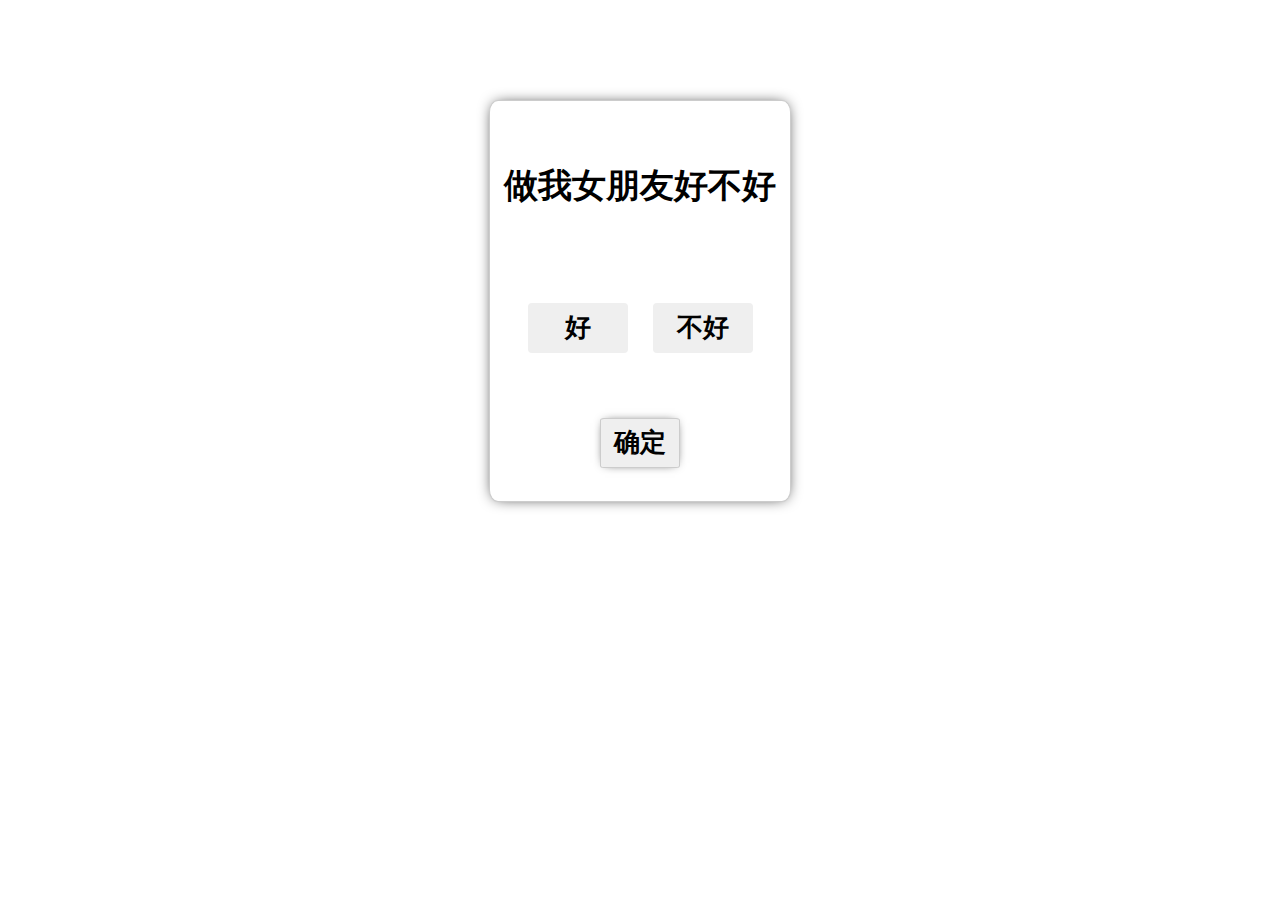
<file: LOVE.html>
<!DOCTYPE html>
<html lang="en">
<head>
    <meta charset="UTF-8">
    <title>Title</title>
    <style>

        body{
            padding: 0;
            margin: 0;
            height: auto;
            background-color: #fff;
            font: bold 34px/36px "Yu Gothic";
            color: #000000;
        }
        .content{
            display: flex;
            flex-direction: column;
            align-items: center;
            flex-wrap: wrap;
            justify-content: space-around;
            margin: 100px auto;
            width: 300px;
            height: 400px;
            border: 1px solid #cccccc;
            background-color: #ffffff;
            border-radius: 3%;
            box-shadow: 0 0 15px -5px #000000;
        }
        .content p{
            text-align: center;
        }
        .box{
            width: 250px;
            display: flex;
            justify-content: space-around;
        }
        .select{
            display: flex;
            justify-content: center;
            align-items: center;
            width: 100px;
            height: 50px;
            font: bold 26px/36px "Yu Gothic";


            background-color: #efefef;
            border-radius: 4px;
        }
        button{
            font: bold 26px/36px "Yu Gothic";
            width: 80px;
            height: 50px;
            background-color: #efefef;
            border: 1px solid #cccccc;
            border-radius: 5%;
            box-shadow: 0 0 10px -5px #000000;
        }

    </style>
</head>
<body>
    <div class="content">
        <p>做我女朋友好不好</p>
        <div class="box">
            <div class="select right">好</div>
            <div class="select false">不好</div>
        </div>

        <button>确定</button>
    </div>

    <script>
        var select=document.getElementsByClassName("select");
        var box=document.getElementsByClassName("box")[0];
        var right=document.getElementsByClassName("right")[0];
        var falseSelect=document.getElementsByClassName("false")[0];
        var button1=document.getElementsByTagName("button")[0];

        select[0].display=false;
        select[1].display=false;

        select[0].onclick=function (ev) {
            // console.log(select[0].display);
            // console.log(select[1].display);
            select[1].style.backgroundColor="#efefef";
            select[1].display=false;

            if (select[0].innerHTML=="不好")
            {
                select[0].innerHTML="好";
                select[1].innerHTML="不好";
            }

            if(select[0].display==false){
                select[0].style.backgroundColor="RGB(154,204,237)";
            }
            else{
                select[0].style.backgroundColor="#efefef";
            }

            select[0].display=!select[0].display;
            // console.log(select[0].display);
            // console.log(select[1].display);
        }

        select[1].onclick=function (ev) {
            // console.log(select[0].display);
            // console.log(select[1].display);
            // console.log(right.innerHTML);
            select[0].style.backgroundColor="#efefef";
            select[0].display=false;

            if (select[1].innerHTML=="不好")
            {
                select[1].innerHTML="好";
                select[0].innerHTML="不好";
            }

            if(select[1].display==false){
                select[1].style.backgroundColor="RGB(154,204,237)";
            }
            else{
                select[1].style.backgroundColor="#efefef";
            }

            // left.innerHTML="不好";

            select[1].display=!select[1].display;
            // console.log(select[0].display);
            // console.log(select[1].display);
        }

        button1.onclick=function () {
            button1.style.backgroundColor="RGB(52,152,219)";
            alert("提交成功");
        }

    </script>
</body>
</html>
</file>
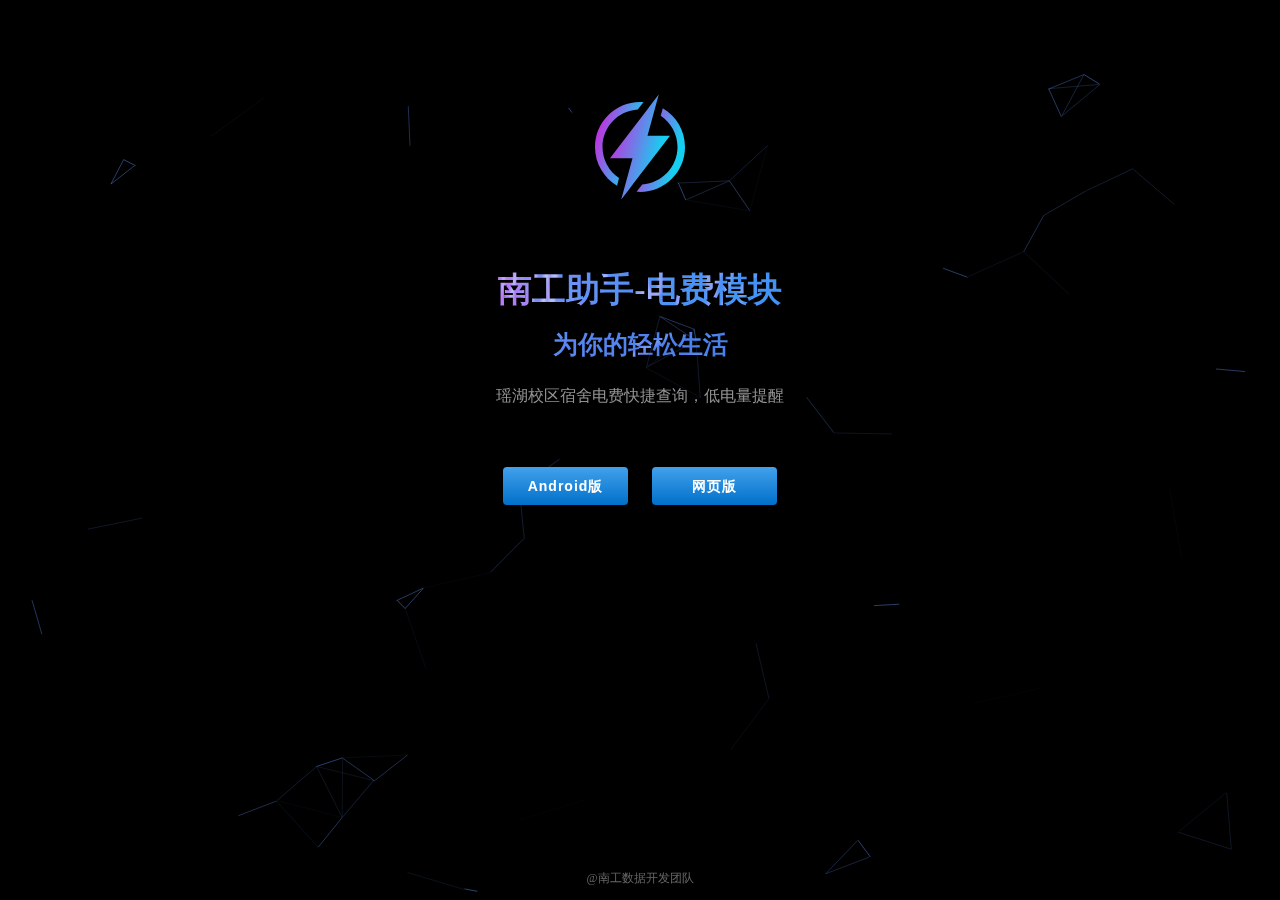
<file: downloadDemo/demo.html>
<!DOCTYPE html>
<html lang="en">
<head>
	<meta charset="UTF-8">
	<meta name="viewport" content="width=device-width, user-scalable=1, user-scalable=no">
	<title>apk下载页</title>
	<style>
		html,body{
			padding: 0;
			margin: 0;
		}
		body{
			position: absolute;
			top: 0;
			left: 0;
			right: 0;
			bottom: 	0;
			background-color: #000;
			/* padding: 10px; */
		}
		p{
			margin: 5px 0;
		}
		.wrap{
			/* background-clip: text; */
			/* background-size: auto; */
			/* -webkit-text-fill-color: transparent; */
		    /* text-transform: uppercase; */
		}
		.font-test1{
			margin-bottom: 10px;
			font-weight: bold;
			font-size: 34px;
			/* color: #59c996; */
			/* text-shadow: -2px 1px 7px #111; */
			/* -webkit-text-fill-color: transparent; */
			background: url(purple.jpg);
			background-position: 53% 63%;
			-webkit-background-clip:text;
			-webkit-text-fill-color: transparent;
		}
		#icon{
			margin: 60px 0 40px 0;
			border-radius: 50%;
			z-index: -1;
		}
		.font-test2{
			margin-bottom: 20px;
			font-weight: bold;
			font-size: 25px;
			/* color: #59c996; */
			/* text-shadow: -2px 1px 11px #111; */
			background: url(purple.jpg);
			background-position: 53% 33%;
			-webkit-background-clip:text;
			-webkit-text-fill-color: transparent;
		}
		.container{
			padding: 12px;
			display: flex;
			flex-direction: column;
			justify-content: start;
			-ms-align-items: center;
			align-items: center;
			position: absolute;
			top: 0;
			left: 0;
			right: 0;
			bottom: 0;
			/* background-color: black; */
		}
		.btn-default{
			margin: 0 10px;
			width: 125px;
			padding: 4px 20px;
			color: #fff;
			font-size: 14px;
			font-weight: bold;
			line-height: 30px;
			/* border: 1px solid #e6e6e6; */
			border: none;
			border-radius: 4px;
		    background: linear-gradient(rgb(66, 161, 236), rgb(0, 112, 201)); 
			letter-spacing:1px;
			cursor: pointer;
		}
		.download{
			margin-top: 20px;
		}
		.introduce{
			margin-bottom: 40px;
			padding: 0 20px;
			color: #929292;
		}
		#footer{
			position: absolute;
			bottom: 0;
			left: 0;
			right: 0;
			height: 30px;
		}
		#footer .introduce{
			color: #666;
			font-size: 12px;
			text-align: center;
			margin: 0;
		}
	</style>
</head>
<body>
  	<canvas id="cas"></canvas>

	<div class="container">	
		
		<img src="lib/icon.svg" alt="" width="150" id="icon">

		<div class="wrap">
			<p class="font-test1">
				南工助手-电费模块
			</p>
		</div>

		<p class="font-test2">
			为你的轻松生活
		</p>

		<p class="introduce">
			瑶湖校区宿舍电费快捷查询，低电量提醒
		</p>

		<div>
			<button class="btn-default download ">
				Android版
			</button>
			<button class="btn-default download ">
				网页版
			</button>
		</div>

	</div>


	<div id="footer">
		<p class="introduce">
			@南工数据开发团队
		</p>
	</div class="footer">

	<script>
  var canvas = document.getElementById("cas");
  var ctx = canvas.getContext("2d");

  resize();
  window.onresize = resize;

  function resize() {
    // canvas.width = window.innerWidth || document.documentElement.clientWidth || document.body.clientWidth;
    // canvas.height = window.innerHeight || document.documentElement.clientHeight || document.body.clientHeight;	
    canvas.width = document.body.clientWidth - 5;
    canvas.height = document.body.clientHeight - 5;
  }

  var RAF = (function() {
    return window.requestAnimationFrame || window.webkitRequestAnimationFrame || window.mozRequestAnimationFrame || window.oRequestAnimationFrame || window.msRequestAnimationFrame || function(callback) {
          window.setTimeout(callback, 1000 / 60);
        };
  })();

  // 鼠标活动时，获取鼠标坐标
  var warea = {x: null, y: null, max: 20000};
  window.onmousemove = function(e) {
    e = e || window.event;

    warea.x = e.clientX;
    warea.y = e.clientY;
  };
  window.onmouseout = function(e) {
    warea.x = null;
    warea.y = null;
  };

  // 添加粒子
  // x，y为粒子坐标，xa, ya为粒子xy轴加速度，max为连线的最大距离
  var dots = [];
  for (var i = 0; i < 100; i++) {
    var x = Math.random() * canvas.width;
    var y = Math.random() * canvas.height;
    var xa = Math.random() * 2 - 1;
    var ya = Math.random() * 2 - 1;

    dots.push({
      x: x,
      y: y,
      xa: xa,
      ya: ya,
      max: 6000
    })
  }

  // 延迟100秒开始执行动画，如果立即执行有时位置计算会出错
  setTimeout(function() {
    animate();
  }, 100);

  // 每一帧循环的逻辑
  function animate() {
    ctx.clearRect(0, 0, canvas.width, canvas.height);

    // 将鼠标坐标添加进去，产生一个用于比对距离的点数组
    var ndots = [warea].concat(dots);
    // console.log(ndots)

    dots.forEach(function(dot) {

      // 粒子位移
      dot.x += dot.xa;
      dot.y += dot.ya;

      // 遇到边界将加速度反向
      dot.xa *= (dot.x > canvas.width || dot.x < 0) ? -1 : 1;
      dot.ya *= (dot.y > canvas.height || dot.y < 0) ? -1 : 1;

      // 绘制点
      ctx.fillRect(dot.x - 0.5, dot.y - 0.5, 1, 1);

      // 循环比对粒子间的距离
      for (var i = 0; i < ndots.length; i++) {
        var d2 = ndots[i];

        if (dot === d2 || d2.x === null || d2.y === null) continue;

        var xc = dot.x - d2.x;
        var yc = dot.y - d2.y;

        // 两个粒子之间的距离
        var dis = xc * xc + yc * yc;

        // 距离比
        var ratio;

        // 如果两个粒子之间的距离小于粒子对象的max值，则在两个粒子间画线
        if (dis < d2.max) {

          // 如果是鼠标，则让粒子向鼠标的位置移动
          if (d2 === warea && dis > (d2.max / 2)) {
            dot.x -= xc * 0.03;
            dot.y -= yc * 0.03;
          }

          // 计算距离比
          ratio = (d2.max - dis) / d2.max;

          // 画线
          ctx.beginPath();
          ctx.lineWidth = ratio / 2;
          ctx.strokeStyle = 'rgba(95,139,233,' + (ratio + 0.2) + ')';
          ctx.moveTo(dot.x, dot.y);
          ctx.lineTo(d2.x, d2.y);
          ctx.stroke();
        }
        
      }

      // 将已经计算过的粒子从数组中删除
      ndots.splice(ndots.indexOf(dot), 1);
    });

    RAF(animate);
  }
</script>
</body>
</html>
</file>
<file: css/main.css>
body {
  height: 5000px;
  padding-top: 50px;
  /* background-color: #935d8c; */
  background-color: #fff;
}
.starter-template {
  padding: 40px 15px;
  text-align: center;
  /* background-color: #ccc; */
}
.navbar-fixed-top{
  opacity: 0.85;
}
.lead{
 /* 
  transition: opacity 3s ease 0.5s;
   opacity:1; */
   /* opacity:1;-webkit-transform:translateY(0); */
}

#container-main{
  padding: 0;
  border-radius: 4px;
  background: #f5f5f5;
  /* height: 3000px; */
}
.wraper-container{
  /* padding: 10px; */
  /* background-color: #fff; */
}

#container-main .section-main:nth-of-type(2n){
  background-color: #fff;
}
#logo{
  /* transition: all 1s; */
  opacity: 0;
  width: 100px;
}
#nav-items{
  border-radius: 4px;
  height: 68px;
  width: auto;
  background-color: #f7f7f7;
}
#nav-items>ul{
  margin: 0;
  padding: 0;
  height: 100%;
  display: flex;
  justify-content: space-around;
  -ms-align-items: center;
  align-items: center;
}
#nav-items>ul li{
  /* display: flex;
  justify-content: center;
  -ms-align-items: center; */
  display: block;
  align-items: center;
  list-style: none;
  /* width: 123px;
  height: 40px; */
  

  /* background-color: #fff; */
  border-radius: 8px;
  /* text-align: center;
  vertical-align: center; */
}
#nav-items>ul li:hover{
  background-color: #f1f1f1;
}
#nav-items li>a{
  display: block;
  height: 2.25em;
  line-height: 2.25em;
  width: 5em;
  margin: 0;
  padding: 0;
  color: #636363;
  font-weight: 100;
  text-decoration: none;
  vertical-align: center;
  text-align: center;
}
.nav-active{
  background-color: #fff;
}
.section-main{
  /* display: block; */
  padding-top: 46px;
  width: 100%;
  height: 654px;
  text-align: center;
  /* background-color: red; */
}
.span-image{
  display: flex;
  margin: 0 auto;
  /* position: relative; */
  /* background-color: red; */
  height: 165px;
  width: 165px;
  border:1px solid #ddd;
  border-radius: 100%;
  background-color: #fff;
}
.span-image img{
  margin: auto;
}
.section-main img{
  line-height: 0;
  width:149px;
  border-radius: 100%;
  border: 1px solid #ddd;
 /*  display: block;
  margin:auto;
  height: 80%;
  border-radius: 100%; */
}
.p-section{
  /* display: block; */
  padding-bottom: 20px;
  text-align: center;
  /* border-bottom: 1px solid #636363; */
  /* linear-gradient: 0; */
  background: linear-gradient(to right, #e4a6b3,#d7a4b8, #b39ec4, #a1a7d2, #a0a9d4, #92c1e9);
  background-size: 20% 3px;
  /* background-color: #ccc; */
  background-repeat:no-repeat;
  background-position:bottom center;
}

.mark-t{
  
}
.mark-t#logo{
    transition: all 2.5s ease-in-out 0.1s;
    /* margin: 0 10px; */
    opacity: 1;
}



@media (min-width: 0px) {
  #container-main{
    /* padding-top: 1em; */
  }
  #logo{
    width: 60px;
  }
  #nav-items li>a{
  height: 1.5em;
  line-height: 1.5em;
  }

}
@media (min-width: 425px) {
  #container-main{
    /* margin-top: 2em; */
  }
  #logo{
    width: 60px;
  }
  #nav-items li>a{
  height: 1.5em;
  line-height: 1.5em;
  }

}
@media (min-width: 768px) {
  .container{
    width: 750px;
  }
  #logo{
    width: 70px;
  }
  #nav-items li>a{
    font-size: 1em;
    height: 2em;
    line-height: 2em;
  }
}
@media (min-width: 992px) {
 .container{
    width: 970px;
  }
  #logo{
    width: 80px;
  }
  #nav-items li>a{
    font-size: 1.5em;
    height: 2em;
    line-height: 2em;
  }
}
@media (min-width: 1200px) {
 .container{
    width: 1170px;
  }
  #nav-items li>a{
    font-size: 2em;
    height: 2.25em;
    line-height: 2.25em;
  }
}
</file>
<file: css/memo.css>
/* animation */
.a-bounce,.a-flip,.a-flash,.a-shake,.a-swing,.a-wobble,.a-ring{-webkit-animation:1s ease;-moz-animation:1s ease;-ms-animation:1s ease;animation:1s ease;}
.a-fadein,.a-fadeinT,.a-fadeinR,.a-fadeinB,.a-fadeinL,.a-bouncein,.a-bounceinT,.a-bounceinR,.a-bounceinB,.a-bounceinL,.a-rotatein,.a-rotateinLT,.a-rotateinLB,.a-rotateinRT,.a-rotateinRB,.a-flipin,.a-flipinX,.a-flipinY{-webkit-animation:1s ease-out backwards;-moz-animation:1s ease-out backwards;-ms-animation:1s ease-out backwards;animation:1s ease-out backwards;}
.a-fadeout,.a-fadeoutT,.a-fadeoutR,.a-fadeoutB,.a-fadeoutL,.a-bounceout,.a-bounceoutT,.a-bounceoutR,.a-bounceoutB,.a-bounceoutL,.a-rotateout,.a-rotateoutLT,.a-rotateoutLB,.a-rotateoutRT,.a-rotateoutRB,.a-flipout,.a-flipoutX,.a-flipoutY{-webkit-animation:1s ease-in forwards;-moz-animation:1s ease-in forwards;-ms-animation:1s ease-in forwards;animation:1s ease-in forwards;}
/* 淡入 */
.a-fadein{-webkit-animation-name:fadein;-moz-animation-name:fadein;-ms-animation-name:fadein;animation-name:fadein;}
/* 淡入-从上 */
.a-fadeinT{-webkit-animation-name:fadeinT;-moz-animation-name:fadeinT;-ms-animation-name:fadeinT;animation-name:fadeinT;}
/* 淡入-从右 */
.a-fadeinR{-webkit-animation-name:fadeinR;-moz-animation-name:fadeinR;-ms-animation-name:fadeinR;animation-name:fadeinR;}
/* 淡入-从下 */
.a-fadeinB{-webkit-animation-name:fadeinB;-moz-animation-name:fadeinB;-ms-animation-name:fadeinB;animation-name:fadeinB;}
/* 淡入-从左 */
.a-fadeinL{-webkit-animation-name:fadeinL;-moz-animation-name:fadeinL;-ms-animation-name:fadeinL;animation-name:fadeinL;}
/* 淡出 */
.a-fadeout{-webkit-animation-name:fadeout;-moz-animation-name:fadeout;-ms-animation-name:fadeout;animation-name:fadeout;}
/* 淡出-向上 */
.a-fadeoutT{-webkit-animation-name:fadeoutT;-moz-animation-name:fadeoutT;-ms-animation-name:fadeoutT;animation-name:fadeoutT;}
/* 淡出-向右 */
.a-fadeoutR{-webkit-animation-name:fadeoutR;-moz-animation-name:fadeoutR;-ms-animation-name:fadeoutR;animation-name:fadeoutR;}
/* 淡出-向下 */
.a-fadeoutB{-webkit-animation-name:fadeoutB;-moz-animation-name:fadeoutB;-ms-animation-name:fadeoutB;animation-name:fadeoutB;}
/* 淡出-向左 */
.a-fadeoutL{-webkit-animation-name:fadeoutL;-moz-animation-name:fadeoutL;-ms-animation-name:fadeoutL;animation-name:fadeoutL;}
/* 弹跳 */
.a-bounce{-webkit-animation-name:bounce;-moz-animation-name:bounce;-ms-animation-name:bounce;animation-name:bounce;}
/* 弹入 */
.a-bouncein{-webkit-animation-name:bouncein;-moz-animation-name:bouncein;-ms-animation-name:bouncein;animation-name:bouncein;}
/* 弹入-从上 */
.a-bounceinT{-webkit-animation-name:bounceinT;-moz-animation-name:bounceinT;-ms-animation-name:bounceinT;animation-name:bounceinT;}
/* 弹入-从右 */
.a-bounceinR{-webkit-animation-name:bounceinR;-moz-animation-name:bounceinR;-ms-animation-name:bounceinR;animation-name:bounceinR;}
/* 弹入-从下 */
.a-bounceinB{-webkit-animation-name:bounceinB;-moz-animation-name:bounceinB;-ms-animation-name:bounceinB;animation-name:bounceinB;}
/* 弹入-从左 */
.a-bounceinL{-webkit-animation-name:bounceinL;-moz-animation-name:bounceinL;-ms-animation-name:bounceinL;animation-name:bounceinL;}
/* 弹出 */
.a-bounceout{-webkit-animation-name:bounceout;-moz-animation-name:bounceout;-ms-animation-name:bounceout;animation-name:bounceout;}
/* 弹出-向上 */
.a-bounceoutT{-webkit-animation-name:bounceoutT;-moz-animation-name:bounceoutT;-ms-animation-name:bounceoutT;animation-name:bounceoutT;}
/* 弹出-向右 */
.a-bounceoutR{-webkit-animation-name:bounceoutR;-moz-animation-name:bounceoutR;-ms-animation-name:bounceoutR;animation-name:bounceoutR;}
/* 弹出-向下 */
.a-bounceoutB{-webkit-animation-name:bounceoutB;-moz-animation-name:bounceoutB;-ms-animation-name:bounceoutB;animation-name:bounceoutB;}
/* 弹出-向左 */
.a-bounceoutL{-webkit-animation-name:bounceoutL;-moz-animation-name:bounceoutL;-ms-animation-name:bounceoutL;animation-name:bounceoutL;}
/* 转入 */
.a-rotatein{-webkit-animation-name:rotatein;-moz-animation-name:rotatein;-ms-animation-name:rotatein;animation-name:rotatein;}
/* 转入-从左上 */
.a-rotateinLT{-webkit-animation-name:rotateinLT;-moz-animation-name:rotateinLT;-ms-animation-name:rotateinLT;animation-name:rotateinLT;}
/* 转入-从左下 */
.a-rotateinLB{-webkit-animation-name:rotateinLB;-moz-animation-name:rotateinLB;-ms-animation-name:rotateinLB;animation-name:rotateinLB;}
/* 转入-从右上 */
.a-rotateinRT{-webkit-animation-name:rotateinRT;-moz-animation-name:rotateinRT;-ms-animation-name:rotateinRT;animation-name:rotateinRT;}
/* 转入-从右下*/
.a-rotateinRB{-webkit-animation-name:rotateinRB;-moz-animation-name:rotateinRB;-ms-animation-name:rotateinRB;animation-name:rotateinRB;}
/* 转出 */
.a-rotateout{-webkit-animation-name:rotateout;-moz-animation-name:rotateout;-ms-animation-name:rotateout;animation-name:rotateout;}
/* 转出-向左上 */
.a-rotateoutLT{-webkit-animation-name:rotateoutLT;-moz-animation-name:rotateoutLT;-ms-animation-name:rotateoutLT;animation-name:rotateoutLT;}
/* 转出-向左下 */
.a-rotateoutLB{-webkit-animation-name:rotateoutLB;-moz-animation-name:rotateoutLB;-ms-animation-name:rotateoutLB;animation-name:rotateoutLB;}
/* 转出-向右上 */
.a-rotateoutRT{-webkit-animation-name:rotateoutRT;-moz-animation-name:rotateoutRT;-ms-animation-name:rotateoutRT;animation-name:rotateoutRT;}
/* 转出-向右下 */
.a-rotateoutRB{-webkit-animation-name:rotateoutRB;-moz-animation-name:rotateoutRB;-ms-animation-name:rotateoutRB;animation-name:rotateoutRB;}
/* 翻转 */
.a-flip{-webkit-animation-name:flip;-moz-animation-name:flip;-ms-animation-name:flip;animation-name:flip;}
/* 翻入-X轴 */
.a-flipinX{-webkit-animation-name:flipinX;-moz-animation-name:flipinX;-ms-animation-name:flipinX;animation-name:flipinX;}
/* 翻入-Y轴 */
.a-flipin,.a-flipinY{-webkit-animation-name:flipinY;-moz-animation-name:flipinY;-ms-animation-name:flipinY;animation-name:flipinY;}
/* 翻出-X轴 */
.a-flipoutX{-webkit-animation-name:flipoutX;-moz-animation-name:flipoutX;-ms-animation-name:flipoutX;animation-name:flipoutX;}
/* 翻出-Y轴 */
.a-flipout,.a-flipoutY{-webkit-animation-name:flipoutY;-moz-animation-name:flipoutY;-ms-animation-name:flipoutY;animation-name:flipoutY;}
/* 闪烁 */
.a-flash{-webkit-animation-name:flash;-moz-animation-name:flash;-ms-animation-name:flash;animation-name:flash;}
/* 震颤 */
.a-shake{-webkit-animation-name:shake;-moz-animation-name:shake;-ms-animation-name:shake;animation-name:shake;}
/* 摇摆 */
.a-swing{-webkit-animation-name:swing;-moz-animation-name:swing;-ms-animation-name:swing;animation-name:swing;}
/* 摇晃 */
.a-wobble{-webkit-animation-name:wobble;-moz-animation-name:wobble;-ms-animation-name:wobble;animation-name:wobble;}
/* 震铃 */
.a-ring{-webkit-animation-name:ring;-moz-animation-name:ring;-ms-animation-name:ring;animation-name:ring;}
/* define */
/* 淡入 */
@-webkit-keyframes fadein{
    0%{opacity:0;}
    100%{opacity:1;}
}
@-moz-keyframes fadein{
    0%{opacity:0;}
    100%{opacity:1;}
}
@-ms-keyframes fadein{
    0%{opacity:0;}
    100%{opacity:1;}
}
@keyframes fadein{
    0%{opacity:0;}
    100%{opacity:1;}
}
/* 淡入-从上 */
@-webkit-keyframes fadeinT{
    0%{opacity:0;-webkit-transform:translateY(-100px);}
    100%{opacity:1;-webkit-transform:translateY(0);}
}
@-moz-keyframes fadeinT{
    0%{opacity:0;-moz-transform:translateY(-100px);}
    100%{opacity:1;-moz-transform:translateY(0);}
}
@-ms-keyframes fadeinT{
    0%{opacity:0;-ms-transform:translateY(-100px);}
    100%{opacity:1;-ms-transform:translateY(0);}
}
@keyframes fadeinT{
    0%{opacity:0;transform:translateY(-100px);}
    100%{opacity:1;transform:translateY(0);}
}
/* 淡入-从右 */
@-webkit-keyframes fadeinR{
    0%{opacity:0;-webkit-transform:translateX(100px);}
    100%{opacity:1;-webkit-transform:translateX(0);}
}
@-moz-keyframes fadeinR{
    0%{opacity:0;-moz-transform:translateX(100px);}
    100%{opacity:1;-moz-transform:translateX(0);}
}
@-ms-keyframes fadeinR{
    0%{opacity:0;-ms-transform:translateX(100px);}
    100%{opacity:1;-ms-transform:translateX(0);}
}
@keyframes fadeinR{
    0%{opacity:0;transform:translateX(100px);}
    100%{opacity:1;transform:translateX(0);}
}
/* 淡入-从下 */
@-webkit-keyframes fadeinB{
    0%{opacity:0;-webkit-transform:translateY(100px);}
    100%{opacity:1;-webkit-transform:translateY(0);}
}
@-moz-keyframes fadeinB{
    0%{opacity:0;-moz-transform:translateY(100px);}
    100%{opacity:1;-moz-transform:translateY(0);}
}
@-ms-keyframes fadeinB{
    0%{opacity:0;-ms-transform:translateY(100px);}
    100%{opacity:1;-ms-transform:translateY(0);}
}
@keyframes fadeinB{
    0%{opacity:0;transform:translateY(100px);}
    100%{opacity:1;transform:translateY(0);}
}
/* 淡入-从左 */
@-webkit-keyframes fadeinL{
    0%{opacity:0;-webkit-transform:translateX(-100px);}
    100%{opacity:1;-webkit-transform:translateX(0);}
}
@-moz-keyframes fadeinL{
    0%{opacity:0;-moz-transform:translateX(-100px);}
    100%{opacity:1;-moz-transform:translateX(0);}
}
@-ms-keyframes fadeinL{
    0%{opacity:0;-ms-transform:translateX(-100px);}
    100%{opacity:1;-ms-transform:translateX(0);}
}
@keyframes fadeinL{
    0%{opacity:0;transform:translateX(-100px);}
    100%{opacity:1;transform:translateX(0);}
}
/* 淡出 */
@-webkit-keyframes fadeout{
    0%{opacity:1;}
    100%{opacity:0;}
}
@-moz-keyframes fadeout{
    0%{opacity:1;}
    100%{opacity:0;}
}
@-ms-keyframes fadeout{
    0%{opacity:1;}
    100%{opacity:0;}
}
@keyframes fadeout{
    0%{opacity:1;}
    100%{opacity:0;}
}
/* 淡出-向上 */
@-webkit-keyframes fadeoutT{
    0%{opacity:1;-webkit-transform:translateY(0);}
    100%{opacity:0;-webkit-transform:translateY(-100px);}
}
@-moz-keyframes fadeoutT{
    0%{opacity:1;-moz-transform:translateY(0);}
    100%{opacity:0;-moz-transform:translateY(-100px);}
}
@-ms-keyframes fadeoutT{
    0%{opacity:1;-ms-transform:translateY(0);}
    100%{opacity:0;-ms-transform:translateY(-100px);}
}
@keyframes fadeoutT{
    0%{opacity:1;transform:translateY(0);}
    100%{opacity:0;transform:translateY(-100px);}
}
/* 淡出-向右 */
@-webkit-keyframes fadeoutR{
    0%{opacity:1;-webkit-transform:translateX(0);}
    100%{opacity:0;-webkit-transform:translateX(100px);}
}
@-moz-keyframes fadeoutR{
    0%{opacity:1;-moz-transform:translateX(0);}
    100%{opacity:0;-moz-transform:translateX(100px);}
}
@-ms-keyframes fadeoutR{
    0%{opacity:1;-ms-transform:translateX(0);}
    100%{opacity:0;-ms-transform:translateX(100px);}
}
@keyframes fadeoutR{
    0%{opacity:1;transform:translateX(0);}
    100%{opacity:0;transform:translateX(100px);}
}
/* 淡出-向下 */
@-webkit-keyframes fadeoutB{
    0%{opacity:1;-webkit-transform:translateY(0);}
    100%{opacity:0;-webkit-transform:translateY(100px);}
}
@-moz-keyframes fadeoutB{
    0%{opacity:1;-moz-transform:translateY(0);}
    100%{opacity:0;-moz-transform:translateY(100px);}
}
@-ms-keyframes fadeoutB{
    0%{opacity:1;-ms-transform:translateY(0);}
    100%{opacity:0;-ms-transform:translateY(100px);}
}
@keyframes fadeoutB{
    0%{opacity:1;transform:translateY(0);}
    100%{opacity:0;transform:translateY(100px);}
}
/* 淡出-向左 */
@-webkit-keyframes fadeoutL{
    0%{opacity:1;-webkit-transform:translateX(0);}
    100%{opacity:0;-webkit-transform:translateX(-100px);}
}
@-moz-keyframes fadeoutL{
    0%{opacity:1;-moz-transform:translateX(0);}
    100%{opacity:0;-moz-transform:translateX(-100px);}
}
@-ms-keyframes fadeoutL{
    0%{opacity:1;-ms-transform:translateX(0);}
    100%{opacity:0;-ms-transform:translateX(-100px);}
}
@keyframes fadeoutL{
    0%{opacity:1;transform:translateX(0);}
    100%{opacity:0;transform:translateX(-100px);}
}
/* 弹跳 */
@-webkit-keyframes bounce{
    0%,20%,50%,80%,100%{-webkit-transform:translateY(0);}
    40%{-webkit-transform:translateY(-30px);}
    60%{-webkit-transform:translateY(-15px);}
}
@-moz-keyframes bounce{
    0%,20%,50%,80%,100%{-moz-transform:translateY(0);}
    40%{-moz-transform:translateY(-30px);}
    60%{-moz-transform:translateY(-15px);}
}
@-ms-keyframes bounce{
    0%,20%,50%,80%,100%{-ms-transform:translateY(0);}
    40%{-ms-transform:translateY(-30px);}
    60%{-ms-transform:translateY(-15px);}
}
@keyframes bounce{
    0%,20%,50%,80%,100%{transform:translateY(0);}
    40%{transform:translateY(-30px);}
    60%{transform:translateY(-15px);}
}
/* 弹入 */
@-webkit-keyframes bouncein{
    0%{opacity:0;-webkit-transform:scale(0.3);}
    50%{opacity:1;-webkit-transform:scale(1.05);}
    70%{-webkit-transform:scale(0.9);}
    100%{-webkit-transform:scale(1);}
}
@-moz-keyframes bouncein{
    0%{opacity:0;-moz-transform:scale(0.3);}
    50%{opacity:1;-moz-transform:scale(1.05);}
    70%{-moz-transform:scale(0.9);}
    100%{-moz-transform:scale(1);}
}
@-ms-keyframes bouncein{
    0%{opacity:0;-ms-transform:scale(0.3);}
    50%{opacity:1;-ms-transform:scale(1.05);}
    70%{-ms-transform:scale(0.9);}
    100%{-ms-transform:scale(1);}
}
@keyframes bouncein{
    0%{opacity:0;transform:scale(0.3);}
    50%{opacity:1;transform:scale(1.05);}
    70%{transform:scale(0.9);}
    100%{transform:scale(1);}
}
/* 弹入-从上 */
@-webkit-keyframes bounceinT{
    0%{opacity:0;-webkit-transform:translateY(-100px);}
    60%{opacity:1;-webkit-transform:translateY(30px);}
    80%{-webkit-transform:translateY(-10px);}
    100%{-webkit-transform:translateY(0);}
}
@-moz-keyframes bounceinT{
    0%{opacity:0;-moz-transform:translateY(-100px);}
    60%{opacity:1;-moz-transform:translateY(30px);}
    80%{-moz-transform:translateY(-10px);}
    100%{-moz-transform:translateY(0);}
}
@-ms-keyframes bounceinT{
    0%{opacity:0;-ms-transform:translateY(-100px);}
    60%{opacity:1;-ms-transform:translateY(30px);}
    80%{-ms-transform:translateY(-10px);}
    100%{-ms-transform:translateY(0);}
}
@keyframes bounceinT{
    0%{opacity:0;transform:translateY(-100px);}
    60%{opacity:1;transform:translateY(30px);}
    80%{transform:translateY(-10px);}
    100%{transform:translateY(0);}
}
/* 弹入-从右 */
@-webkit-keyframes bounceinR{
    0%{opacity:0;-webkit-transform:translateX(100px);}
    60%{opacity:1;-webkit-transform:translateX(-30px);}
    80%{-webkit-transform:translateX(10px);}
    100%{-webkit-transform:translateX(0);}
}
@-moz-keyframes bounceinR{
    0%{opacity:0;-moz-transform:translateX(100px);}
    60%{opacity:1;-moz-transform:translateX(-30px);}
    80%{-moz-transform:translateX(10px);}
    100%{-moz-transform:translateX(0);}
}
@-ms-keyframes bounceinR{
    0%{opacity:0;-ms-transform:translateX(100px);}
    60%{opacity:1;-ms-transform:translateX(-30px);}
    80%{-ms-transform:translateX(10px);}
    100%{-ms-transform:translateX(0);}
}
@keyframes bounceinR{
    0%{opacity:0;transform:translateX(100px);}
    60%{opacity:1;transform:translateX(-30px);}
    80%{transform:translateX(10px);}
    100%{transform:translateX(0);}
}
/* 弹入-从下 */
@-webkit-keyframes bounceinB{
    0%{opacity:0;-webkit-transform:translateY(100px);}
    60%{opacity:1;-webkit-transform:translateY(-30px);}
    80%{-webkit-transform:translateY(10px);}
    100%{-webkit-transform:translateY(0);}
}
@-moz-keyframes bounceinB{
    0%{opacity:0;-moz-transform:translateY(100px);}
    60%{opacity:1;-moz-transform:translateY(-30px);}
    80%{-moz-transform:translateY(10px);}
    100%{-moz-transform:translateY(0);}
}
@-ms-keyframes bounceinB{
    0%{opacity:0;-ms-transform:translateY(100px);}
    60%{opacity:1;-ms-transform:translateY(-30px);}
    80%{-ms-transform:translateY(10px);}
    100%{-ms-transform:translateY(0);}
}
@keyframes bounceinB{
    0%{opacity:0;transform:translateY(100px);}
    60%{opacity:1;transform:translateY(-30px);}
    80%{transform:translateY(10px);}
    100%{transform:translateY(0);}
}
/* 弹入-从左 */
@-webkit-keyframes bounceinL{
    0%{opacity:0;-webkit-transform:translateX(-100px);}
    60%{opacity:1;-webkit-transform:translateX(30px);}
    80%{-webkit-transform:translateX(-10px);}
    100%{-webkit-transform:translateX(0);}
}
@-moz-keyframes bounceinL{
    0%{opacity:0;-moz-transform:translateX(-100px);}
    60%{opacity:1;-moz-transform:translateX(30px);}
    80%{-moz-transform:translateX(-10px);}
    100%{-moz-transform:translateX(0);}
}
@-ms-keyframes bounceinL{
    0%{opacity:0;-ms-transform:translateX(-100px);}
    60%{opacity:1;-ms-transform:translateX(30px);}
    80%{-ms-transform:translateX(-10px);}
    100%{-ms-transform:translateX(0);}
}
@keyframes bounceinL{
    0%{opacity:0;transform:translateX(-100px);}
    60%{opacity:1;transform:translateX(30px);}
    80%{transform:translateX(-10px);}
    100%{transform:translateX(0);}
}
/* 弹出 */
@-webkit-keyframes bounceout{
    0%{-webkit-transform:scale(1);}
    25%{-webkit-transform:scale(0.95);}
    50%{opacity:1;-webkit-transform:scale(1.1);}
    100%{opacity:0;-webkit-transform:scale(0.3);}
}
@-moz-keyframes bounceout{
    0%{-moz-transform:scale(1);}
    25%{-moz-transform:scale(0.95);}
    50%{opacity:1;-moz-transform:scale(1.1);}
    100%{opacity:0;-moz-transform:scale(0.3);}
}
@-ms-keyframes bounceout{
    0%{-ms-transform:scale(1);}
    25%{-ms-transform:scale(0.95);}
    50%{opacity:1;-ms-transform:scale(1.1);}
    100%{opacity:0;-ms-transform:scale(0.3);}
}
@keyframes bounceout{
    0%{transform:scale(1);}
    25%{transform:scale(0.95);}
    50%{opacity:1;transform:scale(1.1);}
    100%{opacity:0;transform:scale(0.3);}
}
/* 弹出-向上*/
@-webkit-keyframes bounceoutT{
    0%{-webkit-transform:translateY(0);}
    20%{opacity:1;-webkit-transform:translateY(20px);}
    100%{opacity:0;-webkit-transform:translateY(-100px);}
}
@-moz-keyframes bounceoutT{
    0%{-moz-transform:translateY(0);}
    20%{opacity:1;-moz-transform:translateY(20px);}
    100%{opacity:0;-moz-transform:translateY(-100px);}
}
@-ms-keyframes bounceoutT{
    0%{-ms-transform:translateY(0);}
    20%{opacity:1;-ms-transform:translateY(20px);}
    100%{opacity:0;-ms-transform:translateY(-100px);}
}
@keyframes bounceoutT{
    0%{transform:translateY(0);}
    20%{opacity:1;transform:translateY(20px);}
    100%{opacity:0;transform:translateY(-100px);}
}
/* 弹出-向右*/
@-webkit-keyframes bounceoutR{
    0%{-webkit-transform:translateX(0);}
    20%{opacity:1;-webkit-transform:translateX(-20px);}
    100%{opacity:0;-webkit-transform:translateX(100px);}
}
@-moz-keyframes bounceoutR{
    0%{-moz-transform:translateX(0);}
    20%{opacity:1;-moz-transform:translateX(-20px);}
    100%{opacity:0;-moz-transform:translateX(100px);}
}
@-ms-keyframes bounceoutR{
    0%{-ms-transform:translateX(0);}
    20%{opacity:1;-ms-transform:translateX(-20px);}
    100%{opacity:0;-ms-transform:translateX(100px);}
}
@keyframes bounceoutR{
    0%{transform:translateX(0);}
    20%{opacity:1;transform:translateX(-20px);}
    100%{opacity:0;transform:translateX(100px);}
}
/* 弹出-向下 */
@-webkit-keyframes bounceoutB{
    0%{-webkit-transform:translateY(0);}
    20%{opacity:1;-webkit-transform:translateY(-20px);}
    100%{opacity:0;-webkit-transform:translateY(100px);}
}
@-moz-keyframes bounceoutB{
    0%{-moz-transform:translateY(0);}
    20%{opacity:1;-moz-transform:translateY(-20px);}
    100%{opacity:0;-moz-transform:translateY(100px);}
}
@-ms-keyframes bounceoutB{
    0%{-ms-transform:translateY(0);}
    20%{opacity:1;-ms-transform:translateY(-20px);}
    100%{opacity:0;-ms-transform:translateY(100px);}
}
@keyframes bounceoutB{
    0%{transform:translateY(0);}
    20%{opacity:1;transform:translateY(-20px);}
    100%{opacity:0;transform:translateY(100px);}
}
/* 弹出-向左 */
@-webkit-keyframes bounceoutL{
    0%{-webkit-transform:translateX(0);}
    20%{opacity:1;-webkit-transform:translateX(20px);}
    100%{opacity:0;-webkit-transform:translateX(-100px);}
}
@-moz-keyframes bounceoutL{
    0%{-moz-transform:translateX(0);}
    20%{opacity:1;-moz-transform:translateX(20px);}
    100%{opacity:0;-moz-transform:translateX(-100px);}
}
@-ms-keyframes bounceoutL{
    0%{-ms-transform:translateX(0);}
    20%{opacity:1;-ms-transform:translateX(20px);}
    100%{opacity:0;-ms-transform:translateX(-100px);}
}
@keyframes bounceoutL{
    0%{transform:translateX(0);}
    20%{opacity:1;transform:translateX(20px);}
    100%{opacity:0;transform:translateX(-200px);}
}
/* 转入 */
@-webkit-keyframes rotatein{
    0%{opacity:0;-webkit-transform:rotate(-200deg);}
    100%{opacity:1;-webkit-transform:rotate(0);}
}
@-moz-keyframes rotatein{
    0%{opacity:0;-moz-transform:rotate(-200deg);}
    100%{opacity:1;-moz-transform:rotate(0);}
}
@-ms-keyframes rotatein{
    0%{opacity:0;-ms-transform:rotate(-200deg);}
    100%{opacity:1;-ms-transform:rotate(0);}
}
@keyframes rotatein{
    0%{opacity:0;transform:rotate(-200deg);}
    100%{opacity:1;transform:rotate(0);}
}
/* 转入-从左上 */
@-webkit-keyframes rotateinLT{
    0%{-webkit-transform-origin:left bottom;-webkit-transform:rotate(-90deg);opacity:0;}
    100%{-webkit-transform-origin:left bottom;-webkit-transform:rotate(0);opacity:1;}
}
@-moz-keyframes rotateinLT{
    0%{-moz-transform-origin:left bottom;-moz-transform:rotate(-90deg);opacity:0;}
    100%{-moz-transform-origin:left bottom;-moz-transform:rotate(0);opacity:1;}
}
@-ms-keyframes rotateinLT{
    0%{-ms-transform-origin:left bottom;-ms-transform:rotate(-90deg);opacity:0;}
    100%{-ms-transform-origin:left bottom;-ms-transform:rotate(0);opacity:1;}
}
@keyframes rotateinLT{
    0%{transform-origin:left bottom;transform:rotate(-90deg);opacity:0;}
    100%{transform-origin:left bottom;transform:rotate(0);opacity:1;}
}
/* 转入-从左下 */
@-webkit-keyframes rotateineftB{
    0%{-webkit-transform-origin:left bottom;-webkit-transform:rotate(90deg);opacity:0;}
    100%{-webkit-transform-origin:left bottom;-webkit-transform:rotate(0);opacity:1;}
}
@-moz-keyframes rotateineftB{
    0%{-moz-transform-origin:left bottom;-moz-transform:rotate(90deg);opacity:0;}
    100%{-moz-transform-origin:left bottom;-moz-transform:rotate(0);opacity:1;}
}
@-ms-keyframes rotateineftB{
    0%{-ms-transform-origin:left bottom;-ms-transform:rotate(90deg);opacity:0;}
    100%{-ms-transform-origin:left bottom;-ms-transform:rotate(0);opacity:1;}
}
@keyframes rotateineftB{
    0%{transform-origin:left bottom;transform:rotate(90deg);opacity:0;}
    100%{transform-origin:left bottom;transform:rotate(0);opacity:1;}
}
/* 转入-从右上 */
@-webkit-keyframes rotateinRT{
    0%{-webkit-transform-origin:right bottom;-webkit-transform:rotate(90deg);opacity:0;}
    100%{-webkit-transform-origin:right bottom;-webkit-transform:rotate(0);opacity:1;}
}
@-moz-keyframes rotateinRT{
    0%{-moz-transform-origin:right bottom;-moz-transform:rotate(90deg);opacity:0;}
    100%{-moz-transform-origin:right bottom;-moz-transform:rotate(0);opacity:1;}
}
@-ms-keyframes rotateinRT{
    0%{-ms-transform-origin:right bottom;-ms-transform:rotate(90deg);opacity:0;}
    100%{-ms-transform-origin:right bottom;-ms-transform:rotate(0);opacity:1;}
}
@keyframes rotateinRT{
    0%{transform-origin:right bottom;transform:rotate(90deg);opacity:0;}
    100%{transform-origin:right bottom;transform:rotate(0);opacity:1;}
}
/* 转入-从右下*/
@-webkit-keyframes rotateinRB{
    0%{-webkit-transform-origin:right bottom;-webkit-transform:rotate(-90deg);opacity:0;}
    100%{-webkit-transform-origin:right bottom;-webkit-transform:rotate(0);opacity:1;}
}
@-moz-keyframes rotateinRB{
    0%{-moz-transform-origin:right bottom;-moz-transform:rotate(-90deg);opacity:0;}
    100%{-moz-transform-origin:right bottom;-moz-transform:rotate(0);opacity:1;}
}
@-ms-keyframes rotateinRB{
    0%{-ms-transform-origin:right bottom;-ms-transform:rotate(-90deg);opacity:0;}
    100%{-ms-transform-origin:right bottom;-ms-transform:rotate(0);opacity:1;}
}
@keyframes rotateinRB{
    0%{transform-origin:right bottom;transform:rotate(-90deg);opacity:0;}
    100%{transform-origin:right bottom;transform:rotate(0);opacity:1;}
}
/* 转出 */
@-webkit-keyframes rotateout{
    0%{-webkit-transform-origin:center center;-webkit-transform:rotate(0);opacity:1;}
    100%{-webkit-transform-origin:center center;-webkit-transform:rotate(200deg);opacity:0;}
}
@-moz-keyframes rotateout{
    0%{-moz-transform-origin:center center;-moz-transform:rotate(0);opacity:1;}
    100%{-moz-transform-origin:center center;-moz-transform:rotate(200deg);opacity:0;}
}
@-ms-keyframes rotateout{
    0%{-ms-transform-origin:center center;-ms-transform:rotate(0);opacity:1;}
    100%{-ms-transform-origin:center center;-ms-transform:rotate(200deg);opacity:0;}
}
@keyframes rotateout{
    0%{transform-origin:center center;transform:rotate(0);opacity:1;}
    100%{transform-origin:center center;transform:rotate(200deg);opacity:0;}
}
/* 转出-向左上 */
@-webkit-keyframes rotateoutLT{
    0%{-webkit-transform-origin:left bottom;-webkit-transform:rotate(0);opacity:1;}
    100%{-webkit-transform-origin:left bottom;-webkit-transform:rotate(-90deg);opacity:0;}
}
@-moz-keyframes rotateoutLT{
    0%{-moz-transform-origin:left bottom;-moz-transform:rotate(0);opacity:1;}
    100%{-moz-transform-origin:left bottom;-moz-transform:rotate(-90deg);opacity:0;}
}
@-ms-keyframes rotateoutLT{
    0%{-ms-transform-origin:left bottom;-ms-transform:rotate(0);opacity:1;}
    100%{-ms-transform-origin:left bottom;-ms-transform:rotate(-90deg);opacity:0;}
}
@keyframes rotateoutLT{
    0%{transform-origin:left bottom;transform:rotate(0);opacity:1;}
    100%{transform-origin:left bottom;transform:rotate(-90deg);opacity:0;}
}
/* 转出-向左下 */
@-webkit-keyframes rotateoutLB{
    0%{-webkit-transform-origin:left bottom;-webkit-transform:rotate(0);opacity:1;}
    100%{-webkit-transform-origin:left bottom;-webkit-transform:rotate(90deg);opacity:0;}
}
@-moz-keyframes rotateoutLB{
    0%{-moz-transform-origin:left bottom;-moz-transform:rotate(0);opacity:1;}
    100%{-moz-transform-origin:left bottom;-moz-transform:rotate(90deg);opacity:0;}
}
@-ms-keyframes rotateoutLB{
    0%{-ms-transform-origin:left bottom;-ms-transform:rotate(0);opacity:1;}
    100%{-ms-transform-origin:left bottom;-ms-transform:rotate(90deg);opacity:0;}
}
@keyframes rotateoutLB{
    0%{transform-origin:left bottom;transform:rotate(0);opacity:1;}
    100%{transform-origin:left bottom;transform:rotate(90deg);opacity:0;}
}
/* 转出-向右上 */
@-webkit-keyframes rotateoutRT{
    0%{-webkit-transform-origin:right bottom;-webkit-transform:rotate(0);opacity:1;}
    100%{-webkit-transform-origin:right bottom;-webkit-transform:rotate(90deg);opacity:0;}
}
@-moz-keyframes rotateoutRT{
    0%{-moz-transform-origin:right bottom;-moz-transform:rotate(0);opacity:1;}
    100%{-moz-transform-origin:right bottom;-moz-transform:rotate(90deg);opacity:0;}
}
@-ms-keyframes rotateoutRT{
    0%{-ms-transform-origin:right bottom;-ms-transform:rotate(0);opacity:1;}
    100%{-ms-transform-origin:right bottom;-ms-transform:rotate(90deg);opacity:0;}
}
@keyframes rotateoutRT{
    0%{transform-origin:right bottom;transform:rotate(0);opacity:1;}
    100%{transform-origin:right bottom;transform:rotate(90deg);opacity:0;}
}
/* 转出-向右下 */
@-webkit-keyframes rotateoutBR{
    0%{-webkit-transform-origin:right bottom;-webkit-transform:rotate(0);opacity:1;}
    100%{-webkit-transform-origin:right bottom;-webkit-transform:rotate(-90deg);opacity:0;}
}
@-moz-keyframes rotateoutBR{
    0%{-moz-transform-origin:right bottom;-moz-transform:rotate(0);opacity:1;}
    100%{-moz-transform-origin:right bottom;-moz-transform:rotate(-90deg);opacity:0;}
}
@-ms-keyframes rotateoutBR{
    0%{-ms-transform-origin:right bottom;-ms-transform:rotate(0);opacity:1;}
    100%{-ms-transform-origin:right bottom;-ms-transform:rotate(-90deg);opacity:0;}
}
@keyframes rotateoutBR{
    0%{transform-origin:right bottom;transform:rotate(0);opacity:1;}
    100%{transform-origin:right bottom;transform:rotate(-90deg);opacity:0;}
}
/* 翻转 */
@-webkit-keyframes flip{
    0%{-webkit-transform:perspective(400px) rotateY(0);-webkit-animation-timing-function:ease-out;}
    40%{-webkit-transform:perspective(400px) translateZ(150px) rotateY(170deg);-webkit-animation-timing-function:ease-out;}
    50%{-webkit-transform:perspective(400px) translateZ(150px) rotateY(190deg) scale(1);-webkit-animation-timing-function:ease-in;}
    80%{-webkit-transform:perspective(400px) rotateY(360deg) scale(0.95);-webkit-animation-timing-function:ease-in;}
    100%{-webkit-transform:perspective(400px) scale(1);-webkit-animation-timing-function:ease-in;}
}
@-moz-keyframes flip{
    0%{-moz-transform:perspective(400px) rotateY(0);-moz-animation-timing-function:ease-out;}
    40%{-moz-transform:perspective(400px) translateZ(150px) rotateY(170deg);-moz-animation-timing-function:ease-out;}
    50%{-moz-transform:perspective(400px) translateZ(150px) rotateY(190deg) scale(1);-moz-animation-timing-function:ease-in;}
    80%{-moz-transform:perspective(400px) rotateY(360deg) scale(0.95);-moz-animation-timing-function:ease-in;}
    100%{-moz-transform:perspective(400px) scale(1);-moz-animation-timing-function:ease-in;}
}
@-ms-keyframes flip{
    0%{-ms-transform:perspective(400px) rotateY(0);-ms-animation-timing-function:ease-out;}
    40%{-ms-transform:perspective(400px) translateZ(150px) rotateY(170deg);-ms-animation-timing-function:ease-out;}
    50%{-ms-transform:perspective(400px) translateZ(150px) rotateY(190deg) scale(1);-ms-animation-timing-function:ease-in;}
    80%{-ms-transform:perspective(400px) rotateY(360deg) scale(0.95);-ms-animation-timing-function:ease-in;}
    100%{-ms-transform:perspective(400px) scale(1);-ms-animation-timing-function:ease-in;}
}
@keyframes flip{
    0%{transform:perspective(400px) rotateY(0);animation-timing-function:ease-out;}
    40%{transform:perspective(400px) translateZ(150px) rotateY(170deg);animation-timing-function:ease-out;}
    50%{transform:perspective(400px) translateZ(150px) rotateY(190deg) scale(1);animation-timing-function:ease-in;}
    80%{transform:perspective(400px) rotateY(360deg) scale(0.95);animation-timing-function:ease-in;}
    100%{transform:perspective(400px) scale(1);animation-timing-function:ease-in;}
}
/* 翻入-X轴 */
@-webkit-keyframes flipinX{
    0%{-webkit-transform:perspective(400px) rotateX(90deg);opacity:0;}
    40%{-webkit-transform:perspective(400px) rotateX(-10deg);}
    70%{-webkit-transform:perspective(400px) rotateX(10deg);}
    100%{-webkit-transform:perspective(400px) rotateX(0);opacity:1;}
}
@-moz-keyframes flipinX{
    0%{-moz-transform:perspective(400px) rotateX(90deg);opacity:0;}
    40%{-moz-transform:perspective(400px) rotateX(-10deg);}
    70%{-moz-transform:perspective(400px) rotateX(10deg);}
    100%{-moz-transform:perspective(400px) rotateX(0);opacity:1;}
}
@-ms-keyframes flipinX{
    0%{-ms-transform:perspective(400px) rotateX(90deg);opacity:0;}
    40%{-ms-transform:perspective(400px) rotateX(-10deg);}
    70%{-ms-transform:perspective(400px) rotateX(10deg);}
    100%{-ms-transform:perspective(400px) rotateX(0);opacity:1;}
}
@keyframes flipinX{
    0%{transform:perspective(400px) rotateX(90deg);opacity:0;}
    40%{transform:perspective(400px) rotateX(-10deg);}
    70%{transform:perspective(400px) rotateX(10deg);}
    100%{transform:perspective(400px) rotateX(0);opacity:1;}
}
/* 翻入-Y轴 */
@-webkit-keyframes flipinY{
    0%{-webkit-transform:perspective(400px) rotateY(90deg);opacity:0;}
    40%{-webkit-transform:perspective(400px) rotateY(-10deg);}
    70%{-webkit-transform:perspective(400px) rotateY(10deg);}
    100%{-webkit-transform:perspective(400px) rotateY(0);opacity:1;}
}
@-moz-keyframes flipinY{
    0%{-moz-transform:perspective(400px) rotateY(90deg);opacity:0;}
    40%{-moz-transform:perspective(400px) rotateY(-10deg);}
    70%{-moz-transform:perspective(400px) rotateY(10deg);}
    100%{-moz-transform:perspective(400px) rotateY(0);opacity:1;}
}
@-ms-keyframes flipinY{
    0%{-ms-transform:perspective(400px) rotateY(90deg);opacity:0;}
    40%{-ms-transform:perspective(400px) rotateY(-10deg);}
    70%{-ms-transform:perspective(400px) rotateY(10deg);}
    100%{-ms-transform:perspective(400px) rotateY(0);opacity:1;}
}
@keyframes flipinY{
    0%{transform:perspective(400px) rotateY(90deg);opacity:0;}
    40%{transform:perspective(400px) rotateY(-10deg);}
    70%{transform:perspective(400px) rotateY(10deg);}
    100%{transform:perspective(400px) rotateY(0);opacity:1;}
}
/* 翻出-X轴 */
@-webkit-keyframes flipoutX{
    0%{-webkit-transform:perspective(400px) rotateX(0);opacity:1;}
    100%{-webkit-transform:perspective(400px) rotateX(90deg);opacity:0;}
}
@-moz-keyframes flipoutX{
    0%{-moz-transform:perspective(400px) rotateX(0);opacity:1;}
    100%{-moz-transform:perspective(400px) rotateX(90deg);opacity:0;}
}
@-ms-keyframes flipoutX{
    0%{-ms-transform:perspective(400px) rotateX(0);opacity:1;}
    100%{-ms-transform:perspective(400px) rotateX(90deg);opacity:0;}
}
@keyframes flipoutX{
    0%{transform:perspective(400px) rotateX(0);opacity:1;}
    100%{transform:perspective(400px) rotateX(90deg);opacity:0;}
}
/* 翻出-Y轴 */
@-webkit-keyframes flipoutY{
    0%{-webkit-transform:perspective(400px) rotateY(0);opacity:1;}
    100%{-webkit-transform:perspective(400px) rotateY(90deg);opacity:0;}
}
@-moz-keyframes flipoutY{
    0%{-moz-transform:perspective(400px) rotateY(0);opacity:1;}
    100%{-moz-transform:perspective(400px) rotateY(90deg);opacity:0;}
}
@-ms-keyframes flipoutY{
    0%{-ms-transform:perspective(400px) rotateY(0);opacity:1;}
    100%{-ms-transform:perspective(400px) rotateY(90deg);opacity:0;}
}
@keyframes flipoutY{
    0%{transform:perspective(400px) rotateY(0);opacity:1;}
    100%{transform:perspective(400px) rotateY(90deg);opacity:0;}
}
/* 闪烁 */
@-webkit-keyframes flash{
    0%,50%,100%{opacity:1;}
    25%,75%{opacity:0;}
}
@-moz-keyframes flash{
    0%,50%,100%{opacity:1;}
    25%,75%{opacity:0;}
}
@-ms-keyframes flash{
    0%,50%,100%{opacity:1;}
    25%,75%{opacity:0;}
}
@keyframes flash{
    0%,50%,100%{opacity:1;}
    25%,75%{opacity:0;}
}
/* 震颤 */
@-webkit-keyframes shake{
    0%,100%{-webkit-transform:translateX(0);}
    10%,30%,50%,70%,90%{-webkit-transform:translateX(-10px);}
    20%,40%,60%,80%{-webkit-transform:translateX(10px);}
}
@-moz-keyframes shake{
    0%,100%{-moz-transform:translateX(0);}
    10%,30%,50%,70%,90%{-moz-transform:translateX(-10px);}
    20%,40%,60%,80%{-moz-transform:translateX(10px);}
}
@-ms-keyframes shake{
    0%,100%{-ms-transform:translateX(0);}
    10%,30%,50%,70%,90%{-ms-transform:translateX(-10px);}
    20%,40%,60%,80%{-ms-transform:translateX(10px);}
}
@keyframes shake{
    0%,100%{transform:translateX(0);}
    10%,30%,50%,70%,90%{transform:translateX(-10px);}
    20%,40%,60%,80%{transform:translateX(10px);}
}
/* 摇摆 */
@-webkit-keyframes swing{
    20%{-webkit-transform:rotate(15deg);}
    40%{-webkit-transform:rotate(-10deg);}
    60%{-webkit-transform:rotate(5deg);}
    80%{-webkit-transform:rotate(-5deg);}
    100%{-webkit-transform:rotate(0);}
}
@-moz-keyframes swing{
    20%{-moz-transform:rotate(15deg);}
    40%{-moz-transform:rotate(-10deg);}
    60%{-moz-transform:rotate(5deg);}
    80%{-moz-transform:rotate(-5deg);}
    100%{-moz-transform:rotate(0);}
}
@-ms-keyframes swing{
    20%{-ms-transform:rotate(15deg);}
    40%{-ms-transform:rotate(-10deg);}
    60%{-ms-transform:rotate(5deg);}
    80%{-ms-transform:rotate(-5deg);}
    100%{-ms-transform:rotate(0);}
}
@keyframes swing{
    20%{transform:rotate(15deg);}
    40%{transform:rotate(-10deg);}
    60%{transform:rotate(5deg);}
    80%{transform:rotate(-5deg);}
    100%{transform:rotate(0);}
}
/* 摇晃 */
@-webkit-keyframes wobble{
    0%{-webkit-transform:translateX(0);}
    15%{-webkit-transform:translateX(-100px) rotate(-5deg);}
    30%{-webkit-transform:translateX(80px) rotate(3deg);}
    45%{-webkit-transform:translateX(-65px) rotate(-3deg);}
    60%{-webkit-transform:translateX(40px) rotate(2deg);}
    75%{-webkit-transform:translateX(-20px) rotate(-1deg);}
    100%{-webkit-transform:translateX(0);}
}
@-moz-keyframes wobble{
    0%{-moz-transform:translateX(0);}
    15%{-moz-transform:translateX(-100px) rotate(-5deg);}
    30%{-moz-transform:translateX(80px) rotate(3deg);}
    45%{-moz-transform:translateX(-65px) rotate(-3deg);}
    60%{-moz-transform:translateX(40px) rotate(2deg);}
    75%{-moz-transform:translateX(-20px) rotate(-1deg);}
    100%{-moz-transform:translateX(0);}
}
@-ms-keyframes wobble{
    0%{-ms-transform:translateX(0);}
    15%{-ms-transform:translateX(-100px) rotate(-5deg);}
    30%{-ms-transform:translateX(80px) rotate(3deg);}
    45%{-ms-transform:translateX(-65px) rotate(-3deg);}
    60%{-ms-transform:translateX(40px) rotate(2deg);}
    75%{-ms-transform:translateX(-20px) rotate(-1deg);}
    100%{-ms-transform:translateX(0);}
}
@keyframes wobble{
    0%{transform:translateX(0);}
    15%{transform:translateX(-100px) rotate(-5deg);}
    30%{transform:translateX(80px) rotate(3deg);}
    45%{transform:translateX(-65px) rotate(-3deg);}
    60%{transform:translateX(40px) rotate(2deg);}
    75%{transform:translateX(-20px) rotate(-1deg);}
    100%{transform:translateX(0);}
}
/* 震铃 */
@-webkit-keyframes ring{
    0%{-webkit-transform:scale(1);}
    10%,20%{-webkit-transform:scale(0.9) rotate(-3deg);}
    30%,50%,70%,90%{-webkit-transform:scale(1.1) rotate(3deg);}
    40%,60%,80%{-webkit-transform:scale(1.1) rotate(-3deg);}
    100%{-webkit-transform:scale(1) rotate(0);}
}
@-moz-keyframes ring{
    0%{-moz-transform:scale(1);}
    10%,20%{-moz-transform:scale(0.9) rotate(-3deg);}
    30%,50%,70%,90%{-moz-transform:scale(1.1) rotate(3deg);}
    40%,60%,80%{-moz-transform:scale(1.1) rotate(-3deg);}
    100%{-moz-transform:scale(1) rotate(0);}
}
@-ms-keyframes ring{
    0%{-ms-transform:scale(1);}
    10%,20%{-ms-transform:scale(0.9) rotate(-3deg);}
    30%,50%,70%,90%{-ms-transform:scale(1.1) rotate(3deg);}
    40%,60%,80%{-ms-transform:scale(1.1) rotate(-3deg);}
    100%{-ms-transform:scale(1) rotate(0);}
}
@keyframes ring{
    0%{transform:scale(1);}
    10%,20%{transform:scale(0.9) rotate(-3deg);}
    30%,50%,70%,90%{transform:scale(1.1) rotate(3deg);}
    40%,60%,80%{transform:scale(1.1) rotate(-3deg);}
    100%{transform:scale(1) rotate(0);}
}
</file>
<file: old/css/indexSmall.css>
*{
    margin: 0;
    padding: 0;

}
a{
    text-decoration:none;
}

body{
    background-color: #ebf2ff;
    font-family: -apple-system,BlinkMacSystemFont,Helvetica Neue,PingFang SC,Microsoft YaHei,Source Han Sans SC,Noto Sans CJK SC,WenQuanYi Micro Hei,sans-serif;

}
.header a{
    text-decoration:none;
    color:rgb(222, 232, 247);
    font-family:Microsoft YaHei;
    font-size: 16px;
    font-style: normal;
    font-weight: normal;
    line-height: 22px;
}
.header a:hover{
    color: white;
}
.header{
    display: flex;
    justify-content: center;
    align-items: center;
    background-color: #001e3c;
    width: 100%;
    height: 123px;

    /*box-shadow: 0 3px 3px black;*/
}
.header-introduce{
    display: flex;
    justify-content: center;
    align-items: center;
    width: 435px;
}
.header-introduce p{
    font-size: 36px;
    font-weight: 600;
    line-height: 25px;
    color:rgb(222, 232, 247);
}



.content{
    display: flex;
    justify-content: space-around;
    align-items: center;
    flex-wrap: wrap;
    width: 400px;
    height: 2400px;
    margin: 65px auto;

}
.article-block{

    height: 560px;
    width: 360px;
    background-color: #fff;
    border-radius: 5px;
    box-shadow: 0 0 15px -5px #000000;

}

.article-block-top{
    padding-top: 24px;
    width: 336px;
    height: 56px;
}
.article-block-ornament{
    float: left;
    height: 42px;
    width: 12px;
    margin: 7px 28px 7px 0px;
    background-color: #26408F;
}
.article-block-top-title{
    height: 22px;
    padding: 16px 0;
}

.article-block-content{

    width: 360px;
    height: 380px;
    padding: 0 40px;
}
.article-news{
    position: relative;
    height: 65px;
    width: 280px;
    margin-top:20px ;
    border-width: 0;
    border-bottom-width: 1px;
    border-style: solid;
    border-color: #666666;
    /*background-color: #cccccc;*/

}

.article-news a{
    position: absolute;
    bottom: 6px;
    left: 0;
    color: #444;
    font-weight: 300 ;
    vertical-align: bottom;


    font-size: 14px;
    font-style: normal;
    font-weight: normal;
    line-height: 20px;
    color: #444;
    text-decoration:none;
}

.article-news-2{
    height: 87px;
    width: 280px;
}

.article-block-footer{
    padding: 10px 0 0 270px;
    width: 60px;
    height: 40px;
    /*background-color: #00aeef;*/
}

.article-block-footer a{
    bottom: 6px;
    color: #666666;
    font-weight: 300 ;
}
a:hover{
    font-weight: bolder;
    text-decoration:none;
}
.inform a:hover{
    font-weight: normal;
    cursor: auto;
}
</file>
<file: old/css/indexNormal.css>
*{
    margin: 0;
    padding: 0;

}
a{
    text-decoration:none;
}

body{
    background-color: #ebf2ff;
    font-family: -apple-system,BlinkMacSystemFont,Helvetica Neue,PingFang SC,Microsoft YaHei,Source Han Sans SC,Noto Sans CJK SC,WenQuanYi Micro Hei,sans-serif;

}
.header-wrap{
    margin-top: 20px;
    width: 100%;
     display: flex;
    justify-content: center;
    align-items: center;
}
.header a{
    text-decoration:none;
    color:rgb(222, 232, 247);
    font-family:Microsoft YaHei;
    font-size: 16px;
    font-style: normal;
    font-weight: normal;
    line-height: 22px;
}
.header a:hover{
    color: white;
}
.header{
    display: flex;
    justify-content: center;
    align-items: center;
    background-color: #1790ed;
    width: 97%;
    height: 123px;
    border-radius: 5px;
    box-shadow: 0 0 18px -5px #000000;
}
.header-introduce{
    display: flex;
    justify-content: center;
    align-items: center;
    width: 1225px;
}
.header-introduce p{
    /*display: block;*/
    /*margin-left: -90%;*/
    font-size: 44px;
    font-weight: bolder;
    line-height: 25px;
    color:#fff;
    font-family:Linux Libertine,Georgia,Times;
}



.content{
    display: flex;
    justify-content:space-around;
    flex-wrap: wrap;
    align-items: center;
    width: 100%;
    height: 100%;
    margin: 65px auto;

}
.article-block{

    height: 560px;
    width: 360px;
    background-color: #fff;
    border-radius: 5px;
    box-shadow: 0 0 15px -5px #000000;
    margin: 10px 0;
}

.article-block-top{
    padding-top: 24px;
    width: 336px;
    height: 56px;
}
.article-block-ornament{
    float: left;
    height: 42px;
    width: 12px;
    margin: 7px 28px 7px 0px;
    background-color: #26408F;
}
.article-block-top-title{
    height: 22px;
    padding: 16px 0;
}
.inform{
    background-color: #fff;
    color: #000 !important;
}
.inform .article-news a{
    color: #000;
}
.inform .article-block-footer a{
    color: #000;
}

.article-block-content{

    width: 360px;
    height: 380px;
    padding: 0 40px;
}
.article-news{
    position: relative;
    height: 65px;
    width: 280px;
    margin-top:20px ;
    border-width: 0;
    border-bottom-width: 1px;
    border-style: solid;
    border-color: #666666;
    /*background-color: #cccccc;*/

}

.article-news a{
    position: absolute;
    bottom: 6px;
    left: 0;
    color: #444;
    font-weight: 300 ;
    vertical-align: bottom;


    font-size: 16px;
    font-style: normal;
    font-weight: normal;
    line-height: 20px;
    color: #444;
    text-decoration:none;
}

.article-news-2{
    height: 87px;
    width: 280px;
}

.article-block-footer{
    padding: 10px 0 0 270px;
    width: 60px;
    height: 40px;
    /*background-color: #00aeef;*/
}

.article-block-footer a{
    bottom: 6px;
    color: #666666;
    font-weight: 300 ;
}
a:hover{
    font-weight: bolder;
    text-decoration:none;
}
.inform a:hover{
    font-weight: normal;
    cursor: auto;
}

.footer{
    display:flex;
    justify-content: center;
    align-items: center;
    width: 100%;
    height: 120px;
    background-color: #1790ed;
}
.footer p:nth-child(1){
    font:normal 20px/30px "微软雅黑";
    color: #fff;
}
.footer p:nth-child(2){
    font:normal bolder 16px/30px "微软雅黑";
    color: #ccc;
}
</file>
<file: css/about.css>
body{
	/* color: red;
	font-size: 10px !important; */
}
.about-main p{
	font-size: 1.2em;
}
.jumbotron-main{
	margin-top:50px;
	/* height: 300px;
	width: 100px; */
	/* background-color: red; */
}
.navbar-fixed-top{
}
</file>
<file: style.css>
*{
    padding: 0;
    margin: 0;
}
a{
    text-decoration:none;
    font-family:Microsoft YaHei;
    font-size: 16px;
    font-style: normal;
    font-weight: normal;
    line-height: 22px;
    color: #444;
}
* ul li{
    list-style: none;
    float: left;
}
body{
    font-family:Microsoft YaHei;
    margin:0 auto ;
    color:#444;
    width: 100%;
}
.header a{
    text-decoration:none;
    color:rgb(222, 232, 247);
    font-family:Microsoft YaHei;
    font-size: 16px;
    font-style: normal;
    font-weight: normal;
    line-height: 22px;
}
.header a:hover{
    color: white;
}


body{
    background-color: #ebebeb;
}
.header{
    background-color: #001e3c;
    height: 123px;
    width: auto;
    /*box-shadow: 0 3px 3px black;*/
}
.header-content{
    width: 1225px;
    height: 62px;
    padding: 20px 0;
    margin: 0 auto;


}
.logo{
    float: left;
    background-image:url("material/LOGO.png");
    width: 317px;
    height: 71px;
}
.header-navigation{
    float: right;
    width: 545px;
    height: 50px;
    /*background-color: red;*/
}
.header-navigation li{
    width: 72px;
    height: 39px;
    padding-top:20px;

    font-family:Microsoft YaHei;
    font-size: 16px;
    font-style: normal;
    font-weight: normal;
    line-height: 22px;


}
#hea-nav-lan{
    background-image: url("material/earth.png");
    background-repeat: no-repeat;
    background-position:0 22px;
    width: 180px;
    height: 39px;
    padding-top: 20px;
    padding-left:30px;
}
#hea-nav-search{
    display: inline-block;
    margin-top: -10px;

    background-image: url("material/sea.png");
    background-repeat:no-repeat;
    background-position: 0 0;

    height: 40px;
    width: 40px;
}

#hea-nav-last{
    width: 40px;
}
.top-SearchContainer{
    display: none;
    padding:1px;
    height: 150px;
    width: auto;
    background-color: white;
}
.top-content{
    position: relative;
    height: 100px;
    width: 650px;
    margin: 48px auto;
}
.search{
    position: relative;
    height: 36px;
    border-color:RGB(127,175,213);
    border-style:solid;
    border-width: 1px;
    padding: 6px 12px;
    width: 600px;
    background-color: #ffffff;
}
.top-content button{
    color: white;
    font-size: 20px;
    position: absolute;
    height: 49px;
    width: 49px;
    left: 576px;
    top: 0;
    background-color: #0062ad;
    border-style: none;
}
.main-navigation{
    position: relative;
    width: auto;
    height: 80px;
}

.navigation{
    width: 1225px;
    height: 80px;
    margin: 0 auto;
}
.navigation ul{

    height: 50px;
    width: 1165px;
    margin: 0  auto;
    padding-left: 60px;
}
.navigation ul li{
    width: 100px;
    height: 50px;
    font-size: 18px;
}


.navigation ul li:hover{
    color: white;
}

.navigation ul li a{



    display: inline-block;
    margin-top: 30px;
    margin-left: 18px;
    margin-right: 18px;
    width:64px;
    height: 48px;
    transition-property: border-bottom-width;
    transition-duration: 300ms;
}

.navigation ul li a:hover{
    color:#00aeef;
    border-style: solid;
    border-width: 0 0 3px 0;
    border-bottom-width:3px;
}
.clear{
    border-width: 1px 0;
    border-color: #cccccc;
    border-style: solid;
    width: 100%;
    overflow: hidden;
    font-size: 0;
}

.menu-container{
    display: none;
    position: absolute;
    height: 350px;

    color: red;
    z-index:1;
    top: 80px;
    width: 100%;

    background-color: white;
}
.menu-point{
    position: relative;
    margin: 0 auto;
    height: 50px;
    /*background-color: red;*/
    width: 1100px;
}

.menu{
    position:absolute;
    display: none;
    top: 0px;
    left: auto;
    width: 1095px;
    width: 1095px;
    height: 350px;
    margin: 0 auto;
    /*background-color: RGBA(255,255,255,0.5);*/
    background-color: #cccccc;
}


.menu-module-left{
    display: block;
    width: 200px;
    height: 350px;
    background-color: green;
}
.menu-module-right{
    display: block;
    float: right;
    width: 545px;
    height: 350px;
    background-color: green;
}


.banner{
    position: relative;
    left: 50%;
    width: 1920px;
    margin-left: -960px;
}

.bannerContainer{

    width: 100%;
    height: 450px;
}
.link{
    width: auto;
    height: 240px;
    background-color: #dee2e4;
    margin-bottom: 60px;
}

.link-list{
    display: flex;
    justify-content: space-between;
    align-items: center;
    width: 1225px;
    height: 240px;
    margin: 0px auto;
}

.link-list li{
    list-style: none;
    /*float: left;*/
    /*width: 160px;*/
    /*height: 150px;*/
    /*padding: 50px 0 0 30px;*/
}


#list-a-1{
    background-color: #be1e2d;
}
#list-a-2{
    background-color: #d5064e;
}
#list-a-3{
    background-color: #a03eba;
}
#list-a-4{
    background-color: #128538;
}
#list-a-5{
    background-color: #0072e4;
}
#list-a-6{
    background-color: #df176a;
}

.link-list a{
    display: inline-block;
    text-align: center;
    font-size: 16px;
    color: white;
    width: 170px;
    height: 90px;
    padding: 60px 0 0 ;
    background-color: #cccccc;
}

.article-box{
    width: auto;
    height: 560px;
    margin-bottom:100px;
}
.container{
    display: flex;
    justify-content:space-between;
    width: 1225px;
    height: 800px;
    margin: 0 auto;
}

.article-block{

    height: 560px;
    width: 360px;
    background-color: #fff;
    border-radius: 5px;
}

.article-block-top{
    padding-top: 24px;
    width: 336px;
    height: 56px;
}
.article-block-ornament{
    float: left;
    height: 42px;
    width: 12px;
    margin: 7px 28px 7px 0px;
    background-color: #26408F;
}
.article-block-top-title{
    height: 22px;
    padding: 16px 0;
}

.article-block-content{

    width: 360px;
    height: 380px;
    padding: 0 40px;
}
.article-news{
    position: relative;
    height: 65px;
    width: 280px;
    margin-top:20px ;
    border-width: 0;
    border-bottom-width: 1px;
    border-style: solid;
    border-color: #666666;
    /*background-color: #cccccc;*/

}

.article-news a{
    position: absolute;
    bottom: 6px;
    left: 0;
    color: #666666;
    font-weight: 300 ;
    vertical-align: bottom;

}

.article-news-2{
    height: 87px;
    width: 280px;
}

.article-block-footer{
    padding: 10px 0 0 270px;
    width: 60px;
    height: 40px;
    /*background-color: #00aeef;*/
}

.article-block-footer a{
    bottom: 6px;
    color: #666666;
    font-weight: 300 ;
}

.footer{
    width: auto;
    height: 360px;
    background-color:#001e3c;
}

.footer-box{
    width: 1225px;
    height: 360px;
    margin: 0 auto;
}

.footer-top{
    display: flex;
    justify-content: center;
}

.wave-wrap{
    position: relative;
    width: 60px;
    height: 60px;
    border-radius: 50%;
    /*border: 1px solid #adcbfe;*/
    overflow: hidden;
}
.wave {
    position: absolute;
    width: 250px;
    height: 300px;
    background: #adcbfe;
}
.wave1 {
    top: 30px;
    left: -50px;
    border-top-right-radius: 75px;
    border-top-left-radius: 75px;
    border-bottom-right-radius: 75px;
    border-bottom-left-radius: 70px;
    animation: waveA 10s linear infinite;
}
.wave2 {
    top: 30px;
    right: -50px;
    border-top-right-radius: 120px;
    border-top-left-radius: 150px;
    border-bottom-right-radius: 130px;
    border-bottom-left-radius: 140px;
    animation: waveB 12s linear infinite;
}


@keyframes waveA {
    0% {transform: rotate(0deg);}
    100% {transform: rotate(360deg);}
}
@keyframes waveB {
    0% {transform: rotate(0deg);}
    100% {transform: rotate(360deg);}
}


.footer-content{
    display: flex;
    justify-content: space-between;
    align-items: center;
    width: 1225px;
    height: 280px;
    padding-bottom: 30px;
}

.footer a{
    color: white;
}
.footer-block{
    color: white;
    font-size: 14px;
    width: 190px;
    height:280px;
    /*background-color: red;*/

}

.footer-block-top{
    padding-top: 24px;
    width: 200px;
    height: 46px;
}

.footer h2{
    color:white;
}
.footer ul{
    padding-left:20px;
}
.footer-ul li{
    list-style: none;
    float: none;
    height: 25px;
}

.footer-footer-box{
    display: flex;
    justify-content: center;
    align-items: center;
    width: 1225px;
    height: 20px;
    margin: 0 auto;
}
</file>
<file: old/css/resetcss.css>
/* CSS Reset */
body {margin:0; padding:0; font:12px "\5B8B\4F53";font-family:Microsoft YaHei;background:#fff;}
div,dl,dt,dd,ul,ol,li,h1,h2,h3,h4,h5,h6,pre,form,fieldset,input,textarea,blockquote,p{padding:0; margin:0;}
table,td,tr,th{font-size:12px;}
li{list-style-type:none;}
img{vertical-align:top;border:0;}
ol,ul {list-style:none;}
/*h1,h2,h3,h4,h5,h6 {font-size:12px; font-weight:normal;}*/
address,cite,code,em,th {font-weight:normal; font-style:normal;}
.fB{font-weight:bold;}
.f12px{font-size:12px;}
.f14px{font-size:14px;}
.left{float:left;}
.right{float:right;}

a {color:#2b2b2b; text-decoration:none;}
a:visited {text-decoration:none;}
a:hover {color:#ba2636;text-decoration:underline;}
a:active {color:#ba2636;}
</file>
